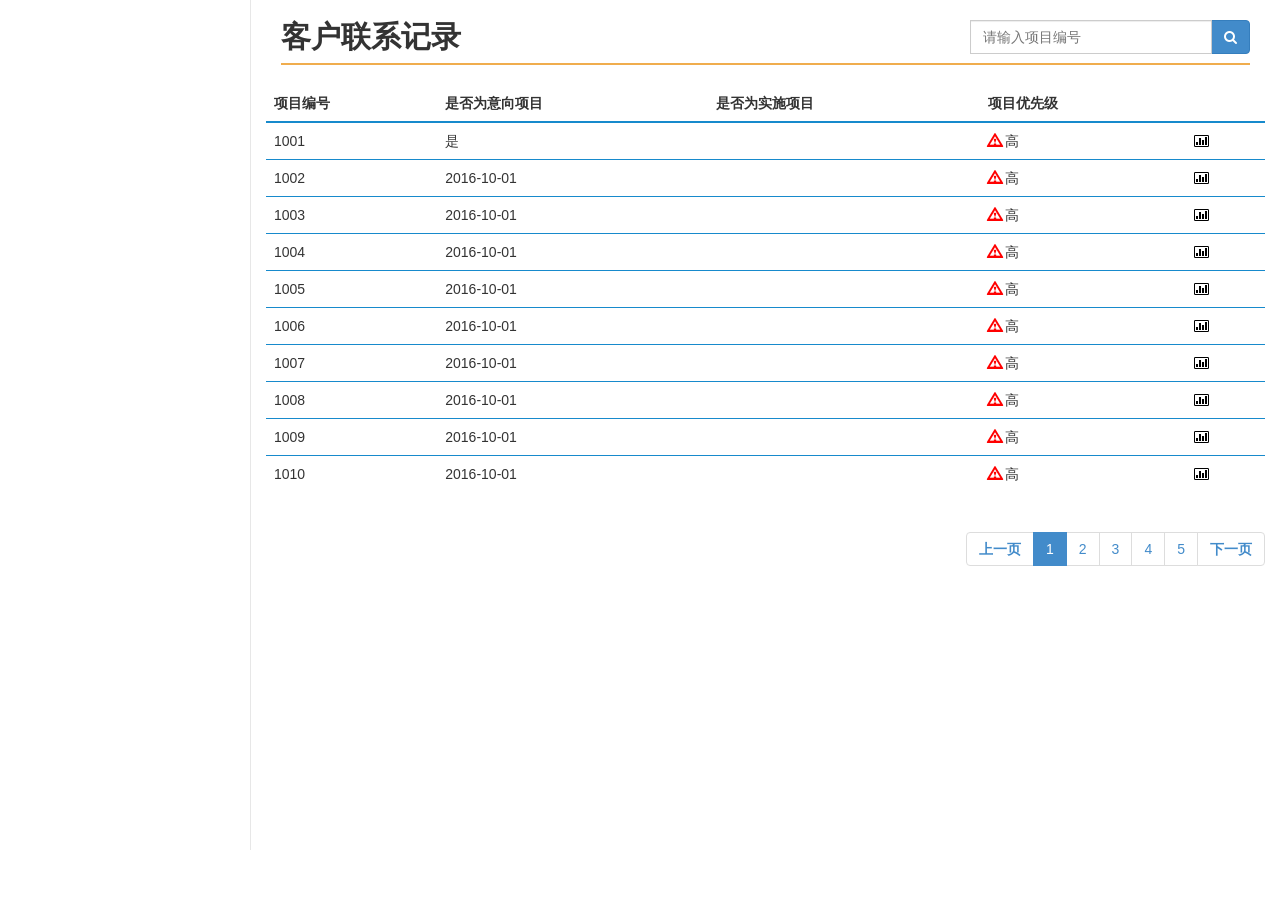
<file: src/main/webapp/page/customCalling.html>
<!DOCTYPE html>
<html>
<head>
<link href="../page_css/bootstrap.min.css" rel="stylesheet">

    <!-- MetisMenu CSS -->
    <link href="../page_css/plugins/metisMenu/metisMenu.min.css" rel="stylesheet">

    <!-- Timeline CSS -->
    <link href="../page_css/plugins/timeline.css" rel="stylesheet">

    <!-- Custom CSS -->
    <link href="../page_css/sb-admin-2.css" rel="stylesheet">
    
    <!-- Custom Fonts -->
    <link href="../font-awesome-4.1.0/css/font-awesome.min.css" rel="stylesheet" type="text/css">
 	<link href="../page_css/exam.css"  rel="stylesheet">
 	<!-- HTML5 Shim and Respond.js IE8 support of HTML5 elements and media queries -->
    <!-- WARNING: Respond.js doesn't work if you view the page via file:// -->
    <!--[if lt IE 9]>
        <script src="https://oss.maxcdn.com/libs/html5shiv/3.7.0/html5shiv.js"></script>
        <script src="https://oss.maxcdn.com/libs/respond.js/1.4.2/respond.min.js"></script>
    <![endif]-->
<meta charset="UTF-8">
<title>Insert title here</title>
</head>
<body>

<div id="page-wrapper"> 
            <div class="row">
                <form role="form">
                <div class="col-lg-12">
                    <h2 class="page-header form-group input-group"><strong>客户联系记录</strong>
                    	<input type="text" class="form-control" placeholder="请输入项目编号">
                   	 <span class="input-group-btn">
                        <button class="btn btn-default btn-primary" type="button"><i class="fa fa-search"></i>
                        </button>
                    </span>
                    </h2>
                </div>
            </form>
                <!-- /.col-lg-12 -->
            </div>
            <div class="row">
				<div class="table-responsive">
            <table class="table table-hover">
              <thead >
                <tr>
                  <th>项目编号</th>
                  <th>是否为意向项目</th>
                  <th>是否为实施项目</th>
                  <th>项目优先级</th>
                  <th></th>
                </tr>
              </thead>
              <tbody>
                <tr>
                  <td>1001</td>
                  <td>是</td>
                  <td></td>
                   <td><span class="glyphicon glyphicon-warning-sign" style="color: rgb(255, 0, 0);"></span> 高</td>
                   <td><a id="write" href="#"><i class="fa fa-bar-chart-o fa-fw" style="color: rgb(0, 0, 0);"></i></a></td>
                </tr>
                <tr>
                  <td>1002</td>
                  <td>2016-10-01</td>
                  <td></td>
                  <td><span class="glyphicon glyphicon-warning-sign" style="color: rgb(255, 0, 0);"></span> 高</td>
                  <td><a id="write" href="#"><i class="fa fa-bar-chart-o fa-fw" style="color: rgb(0, 0, 0);"></i></a></td>
                </tr>
                 <tr>
                  <td>1003</td>
                  <td>2016-10-01</td>
                  <td></td>
                  <td><span class="glyphicon glyphicon-warning-sign" style="color: rgb(255, 0, 0);"></span> 高</td>
                  <td><a id="write" href="#"><i class="fa fa-bar-chart-o fa-fw" style="color: rgb(0, 0, 0);"></i></a></td>
                </tr>
                 <tr>
                  <td>1004</td>
                  <td>2016-10-01</td>
                  <td></td>
                  <td><span class="glyphicon glyphicon-warning-sign" style="color: rgb(255, 0, 0);"></span> 高</td>
                  <td><a id="write" href="#"><i class="fa fa-bar-chart-o fa-fw" style="color: rgb(0, 0, 0);"></i></a></td>
                </tr>
                 <tr>
                  <td>1005</td>
                  <td>2016-10-01</td>
                  <td></td>
                  <td><span class="glyphicon glyphicon-warning-sign" style="color: rgb(255, 0, 0);"></span> 高</td>
                  <td><a id="write" href="#"><i class="fa fa-bar-chart-o fa-fw" style="color: rgb(0, 0, 0);"></i></a></td>
                </tr>
                 <tr>
                  <td>1006</td>
                  <td>2016-10-01</td>
                  <td></td>
                  <td><span class="glyphicon glyphicon-warning-sign" style="color: rgb(255, 0, 0);"></span> 高</td>
                  <td><a id="write" href="#"><i class="fa fa-bar-chart-o fa-fw" style="color: rgb(0, 0, 0);"></i></a></td>
                </tr>
                <tr>
                  <td>1007</td>
                  <td>2016-10-01</td>
                  <td></td>
                  <td><span class="glyphicon glyphicon-warning-sign" style="color: rgb(255, 0, 0);"></span> 高</td>
                  <td><a id="write" href="#"><i class="fa fa-bar-chart-o fa-fw" style="color: rgb(0, 0, 0);"></i></a></td>
                </tr>
                <tr>
                  <td>1008</td>
                  <td>2016-10-01</td>
                  <td></td>
                  <td><span class="glyphicon glyphicon-warning-sign" style="color: rgb(255, 0, 0);"></span> 高</td>
                  <td><a id="write" href="#"><i class="fa fa-bar-chart-o fa-fw" style="color: rgb(0, 0, 0);"></i></a></td>
                </tr>
                <tr>
                  <td>1009</td>
                  <td>2016-10-01</td>
                  <td></td>
                  <td><span class="glyphicon glyphicon-warning-sign" style="color: rgb(255, 0, 0);"></span> 高</td>
                  <td><a id="write" href="#"><i class="fa fa-bar-chart-o fa-fw" style="color: rgb(0, 0, 0);"></i></a></td>
                </tr>
                 <tr>
                  <td>1010</td>
                  <td>2016-10-01</td>
                  <td></td>
                  <td><span class="glyphicon glyphicon-warning-sign" style="color: rgb(255, 0, 0);"></span> 高</td> 
                  <td><a id="write" href="#"><i class="fa fa-bar-chart-o fa-fw" style="color: rgb(0, 0, 0);"></i></a></td>                
                </tr>
              </tbody>
            </table>
            <div  class="pull-right">
				<ul class="pagination">
					<li>
						<a href="#"><strong>上一页</strong></a>
					</li>
					<li class="active">
						<a href="#">1</a>
					</li>
					<li>
						<a href="#">2</a>
					</li>
					<li>
						<a href="#">3</a>
					</li>
					<li>
						<a href="#">4</a>
					</li>
					<li>
						<a href="#">5</a>
					</li>
					<li>
						<a href="#"><strong>下一页</strong></a>
					</li>
				</ul>
			</div>
          </div>
        </div>
        <!-- /#page-wrapper -->
 </div> 

<script src="../page_js/jquery-1.11.0.js"></script>

    <!-- Bootstrap Core JavaScript -->
    <script src="../page_js/bootstrap.min.js"></script>

    <!-- Metis Menu Plugin JavaScript -->
    <script src="../page_js/plugins/metisMenu/metisMenu.min.js"></script>

    <!-- Custom Theme JavaScript -->
    <script src="../page_js/sb-admin-2.js"></script>
    
    <script type="text/javascript">
	    $(document).ready(function(){
	    	
	    	
	    	
	    	$(".pagination li ").click(function(){
    		  $(this).addClass('active')
    	        .siblings().removeClass('active');
    	  	});
	    	
	    	
	    	
	    });
	    	
    </script>
</body>
</html>
</file>
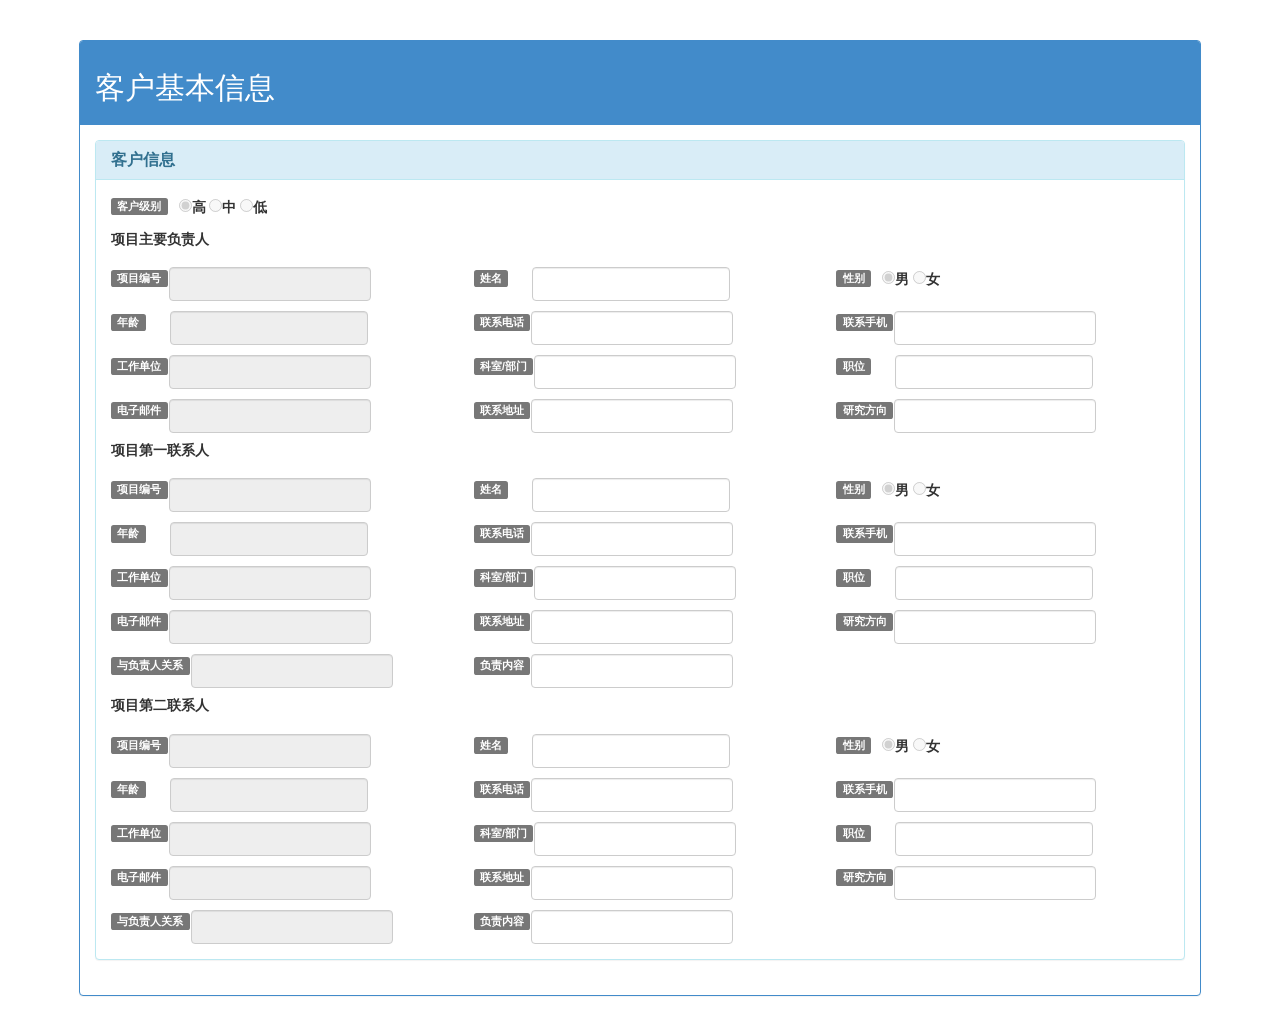
<file: src/main/webapp/page/customDetail.html>
<!DOCTYPE html>
<html>
<head>
<link href="../page_css/bootstrap.min.css" rel="stylesheet">

    <!-- MetisMenu CSS -->
    <link href="../page_css/plugins/metisMenu/metisMenu.min.css" rel="stylesheet">

    <!-- Timeline CSS -->
    <link href="../page_css/plugins/timeline.css" rel="stylesheet">

    <!-- Custom CSS -->
    <link href="../page_css/sb-admin-2.css" rel="stylesheet">
    
    <!-- Custom Fonts -->
    <link href="../font-awesome-4.1.0/css/font-awesome.min.css" rel="stylesheet" type="text/css">
 	<link href="../page_css/exam.css"  rel="stylesheet">
<meta charset="UTF-8">
<title>客户基本信息</title>
</head>
<body>
<div class="container">

	<div class="row">
		<div class="col-lg-12">
                    <div class="panel panel-default panel-primary">
                        <div class="panel-heading">
                            	<h2>客户基本信息</h2>
                        </div>
                        <div class="panel-body">
                        	<div class="panel panel-default panel-info">
                        			<div class="panel-heading ">
                                        <h3 class="panel-title">
                                            	<strong>客户信息</strong>
                                        </h3>
                                    </div>
                                    <div class="panel-body">
                                    	<div class="row">
			                                        	<div class="col-md-12">
			                                        		<div class="pull-left"><span class="label label-default">客户级别</span></div>
															<div class="pull-left radio-margin">
		                                        				<label><input type="radio" name="optionsRadios17" id="optionsRadios17" value="option17" checked disabled>高  </label>
			                                                	<label><input type="radio" name="optionsRadios18" id="optionsRadios18" value="option18" disabled>中 </label>
			                                                	<label><input type="radio" name="optionsRadios19" id="optionsRadios19" value="option19" disabled>低 </label>
															</div>
			                                        	</div>
			                                </div>
	                                        <div class="row">
			                                        	<div class="col-md-12">
															<div class="pull-left"><h5><strong>项目主要负责人</strong></h5></div>
			                                        	</div>
			                                </div>
			                                <div class="row row-margin">
	                                        		<div class="col-md-4 col-sm-12 col-xs-12">
	                                        			<div class="pull-left"><span class="label label-default">项目编号 </span></div>
	                                        			<div class="pull-left"><input type="text" class="form-control" disabled></div>
	                                        		</div>
	                                        		<div class="col-md-4 col-sm-12 col-xs-12">
	                                        			<div class="pull-left"><span class="label label-default">姓名</span></div>
	                                        			<div class="pull-left"><input type="text" class="form-control" style="margin-left:24px;width:198px"></div>
	                                        		</div>
	                                        		<div class="col-md-4 col-sm-12 col-xs-12">
	                                        			<div class="pull-left"><span class="label label-default" >性别</span></div>
	                                        			<div class="pull-left radio-margin">
	                                        				<label><input type="radio" name="optionsRadios20" id="optionsRadios20" value="option20" checked disabled>男  </label>
		                                                	<label><input type="radio" name="optionsRadios21" id="optionsRadios21" value="option21" disabled>女</label>
	                                        			</div>
	                                        		</div>
	                                        </div>
	                                        <div class="row row-margin">
	                                        		<div class="col-md-4 col-sm-12 col-xs-12">
	                                        			<div class="pull-left"><span class="label label-default">年龄 </span></div>
	                                        			<div class="pull-left"><input type="text" class="form-control" style="margin-left:24px;width:198px" disabled></div>
	                                        		</div>
	                                        		<div class="col-md-4 col-sm-12 col-xs-12">
	                                        			<div class="pull-left"><span class="label label-default">联系电话</span></div>
	                                        			<div class="pull-left"><input type="text" class="form-control" ></div>
	                                        		</div>
	                                        		<div class="col-md-4 col-sm-12 col-xs-12">
	                                        			<div class="pull-left"><span class="label label-default" >联系手机</span></div>
	                                        			<div class="pull-left"><input type="text" class="form-control" ></div>
	                                        		</div>
	                                        </div>
	                                        <div class="row row-margin">
	                                        		<div class="col-md-4 col-sm-12 col-xs-12">
	                                        			<div class="pull-left"><span class="label label-default">工作单位 </span></div>
	                                        			<div class="pull-left"><input type="text" class="form-control" disabled></div>
	                                        		</div>
	                                        		<div class="col-md-4 col-sm-12 col-xs-12">
	                                        			<div class="pull-left"><span class="label label-default">科室/部门</span></div>
	                                        			<div class="pull-left"><input type="text" class="form-control" ></div>
	                                        		</div>
	                                        		<div class="col-md-4 col-sm-12 col-xs-12">
	                                        			<div class="pull-left"><span class="label label-default" >职位</span></div>
	                                        			<div class="pull-left"><input type="text" class="form-control" style="margin-left:24px;width:198px"></div>
	                                        		</div>
	                                        </div>
	                                        <div class="row row-margin">
	                                        		<div class="col-md-4 col-sm-12 col-xs-12">
	                                        			<div class="pull-left"><span class="label label-default">电子邮件</span></div>
	                                        			<div class="pull-left"><input type="text" class="form-control" disabled></div>
	                                        		</div>
	                                        		<div class="col-md-4 col-sm-12 col-xs-12">
	                                        			<div class="pull-left"><span class="label label-default">联系地址</span></div>
	                                        			<div class="pull-left"><input type="text" class="form-control" ></div>
	                                        		</div>
	                                        		<div class="col-md-4 col-sm-12 col-xs-12">
	                                        			<div class="pull-left"><span class="label label-default" >研究方向</span></div>
	                                        			<div class="pull-left"><input type="text" class="form-control" ></div>
	                                        		</div>
	                                        </div>
	                                        <div class="row">
			                                        	<div class="col-md-12">
															<div class="pull-left"><h5><strong>项目第一联系人</strong></h5></div>
			                                        	</div>
			                                </div>
			                                <div class="row row-margin">
	                                        		<div class="col-md-4 col-sm-12 col-xs-12">
	                                        			<div class="pull-left"><span class="label label-default">项目编号 </span></div>
	                                        			<div class="pull-left"><input type="text" class="form-control" disabled></div>
	                                        		</div>
	                                        		<div class="col-md-4 col-sm-12 col-xs-12">
	                                        			<div class="pull-left"><span class="label label-default">姓名</span></div>
	                                        			<div class="pull-left"><input type="text" class="form-control" style="margin-left:24px;width:198px"></div>
	                                        		</div>
	                                        		<div class="col-md-4 col-sm-12 col-xs-12">
	                                        			<div class="pull-left"><span class="label label-default" >性别</span></div>
	                                        			<div class="pull-left radio-margin">
	                                        				<label><input type="radio" name="optionsRadios22" id="optionsRadios22" value="option22" checked disabled>男  </label>
		                                                	<label><input type="radio" name="optionsRadios23" id="optionsRadios23" value="option23" disabled>女</label>
	                                        			</div>
	                                        		</div>
	                                        </div>
	                                        <div class="row row-margin">
	                                        		<div class="col-md-4 col-sm-12 col-xs-12">
	                                        			<div class="pull-left"><span class="label label-default">年龄 </span></div>
	                                        			<div class="pull-left"><input type="text" class="form-control" style="margin-left:24px;width:198px" disabled></div>
	                                        		</div>
	                                        		<div class="col-md-4 col-sm-12 col-xs-12">
	                                        			<div class="pull-left"><span class="label label-default">联系电话</span></div>
	                                        			<div class="pull-left"><input type="text" class="form-control" ></div>
	                                        		</div>
	                                        		<div class="col-md-4 col-sm-12 col-xs-12">
	                                        			<div class="pull-left"><span class="label label-default" >联系手机</span></div>
	                                        			<div class="pull-left"><input type="text" class="form-control" ></div>
	                                        		</div>
	                                        </div>
	                                        <div class="row row-margin">
	                                        		<div class="col-md-4 col-sm-12 col-xs-12">
	                                        			<div class="pull-left"><span class="label label-default">工作单位 </span></div>
	                                        			<div class="pull-left"><input type="text" class="form-control" disabled></div>
	                                        		</div>
	                                        		<div class="col-md-4 col-sm-12 col-xs-12">
	                                        			<div class="pull-left"><span class="label label-default">科室/部门</span></div>
	                                        			<div class="pull-left"><input type="text" class="form-control" ></div>
	                                        		</div>
	                                        		<div class="col-md-4 col-sm-12 col-xs-12">
	                                        			<div class="pull-left"><span class="label label-default" >职位</span></div>
	                                        			<div class="pull-left"><input type="text" class="form-control" style="margin-left:24px;width:198px"></div>
	                                        		</div>
	                                        </div>
	                                        <div class="row row-margin">
	                                        		<div class="col-md-4 col-sm-12 col-xs-12">
	                                        			<div class="pull-left"><span class="label label-default">电子邮件</span></div>
	                                        			<div class="pull-left"><input type="text" class="form-control" disabled></div>
	                                        		</div>
	                                        		<div class="col-md-4 col-sm-12 col-xs-12">
	                                        			<div class="pull-left"><span class="label label-default">联系地址</span></div>
	                                        			<div class="pull-left"><input type="text" class="form-control" ></div>
	                                        		</div>
	                                        		<div class="col-md-4 col-sm-12 col-xs-12">
	                                        			<div class="pull-left"><span class="label label-default" >研究方向</span></div>
	                                        			<div class="pull-left"><input type="text" class="form-control" ></div>
	                                        		</div>
	                                        </div>
	                                         <div class="row row-margin">
	                                        		<div class="col-md-4 col-sm-12 col-xs-12">
	                                        			<div class="pull-left"><span class="label label-default">与负责人关系</span></div>
	                                        			<div class="pull-left"><input type="text" class="form-control" disabled></div>
	                                        		</div>
	                                        		<div class="col-md-4 col-sm-12 col-xs-12">
	                                        			<div class="pull-left"><span class="label label-default">负责内容</span></div>
	                                        			<div class="pull-left"><input type="text" class="form-control" ></div>
	                                        		</div>
	                                        </div>
	                                        <div class="row">
			                                        	<div class="col-md-12">
															<div class="pull-left"><h5><strong>项目第二联系人</strong></h5></div>
			                                        	</div>
			                                </div>
			                                <div class="row row-margin">
	                                        		<div class="col-md-4 col-sm-12 col-xs-12">
	                                        			<div class="pull-left"><span class="label label-default">项目编号 </span></div>
	                                        			<div class="pull-left"><input type="text" class="form-control" disabled></div>
	                                        		</div>
	                                        		<div class="col-md-4 col-sm-12 col-xs-12">
	                                        			<div class="pull-left"><span class="label label-default">姓名</span></div>
	                                        			<div class="pull-left"><input type="text" class="form-control" style="margin-left:24px;width:198px"></div>
	                                        		</div>
	                                        		<div class="col-md-4 col-sm-12 col-xs-12">
	                                        			<div class="pull-left"><span class="label label-default" >性别</span></div>
	                                        			<div class="pull-left radio-margin">
	                                        				<label><input type="radio" name="optionsRadios24" id="optionsRadios24" value="option24" checked disabled>男  </label>
		                                                	<label><input type="radio" name="optionsRadios25" id="optionsRadios25" value="option25" disabled>女</label>
	                                        			</div>
	                                        		</div>
	                                        </div>
	                                        <div class="row row-margin">
	                                        		<div class="col-md-4 col-sm-12 col-xs-12">
	                                        			<div class="pull-left"><span class="label label-default">年龄 </span></div>
	                                        			<div class="pull-left"><input type="text" class="form-control" style="margin-left:24px;width:198px" disabled></div>
	                                        		</div>
	                                        		<div class="col-md-4 col-sm-12 col-xs-12">
	                                        			<div class="pull-left"><span class="label label-default">联系电话</span></div>
	                                        			<div class="pull-left"><input type="text" class="form-control" ></div>
	                                        		</div>
	                                        		<div class="col-md-4 col-sm-12 col-xs-12">
	                                        			<div class="pull-left"><span class="label label-default" >联系手机</span></div>
	                                        			<div class="pull-left"><input type="text" class="form-control" ></div>
	                                        		</div>
	                                        </div>
	                                        <div class="row row-margin">
	                                        		<div class="col-md-4 col-sm-12 col-xs-12">
	                                        			<div class="pull-left"><span class="label label-default">工作单位 </span></div>
	                                        			<div class="pull-left"><input type="text" class="form-control" disabled></div>
	                                        		</div>
	                                        		<div class="col-md-4 col-sm-12 col-xs-12">
	                                        			<div class="pull-left"><span class="label label-default">科室/部门</span></div>
	                                        			<div class="pull-left"><input type="text" class="form-control" ></div>
	                                        		</div>
	                                        		<div class="col-md-4 col-sm-12 col-xs-12">
	                                        			<div class="pull-left"><span class="label label-default" >职位</span></div>
	                                        			<div class="pull-left"><input type="text" class="form-control" style="margin-left:24px;width:198px"></div>
	                                        		</div>
	                                        </div>
	                                        <div class="row row-margin">
	                                        		<div class="col-md-4 col-sm-12 col-xs-12">
	                                        			<div class="pull-left"><span class="label label-default">电子邮件</span></div>
	                                        			<div class="pull-left"><input type="text" class="form-control" disabled></div>
	                                        		</div>
	                                        		<div class="col-md-4 col-sm-12 col-xs-12">
	                                        			<div class="pull-left"><span class="label label-default">联系地址</span></div>
	                                        			<div class="pull-left"><input type="text" class="form-control" ></div>
	                                        		</div>
	                                        		<div class="col-md-4 col-sm-12 col-xs-12">
	                                        			<div class="pull-left"><span class="label label-default" >研究方向</span></div>
	                                        			<div class="pull-left"><input type="text" class="form-control" ></div>
	                                        		</div>
	                                        </div>
	                                         <div class="row row-margin">
	                                        		<div class="col-md-4 col-sm-12 col-xs-12">
	                                        			<div class="pull-left"><span class="label label-default">与负责人关系</span></div>
	                                        			<div class="pull-left"><input type="text" class="form-control" disabled></div>
	                                        		</div>
	                                        		<div class="col-md-4 col-sm-12 col-xs-12">
	                                        			<div class="pull-left"><span class="label label-default">负责内容</span></div>
	                                        			<div class="pull-left"><input type="text" class="form-control" ></div>
	                                        		</div>
	                                        </div>
                                    </div>
                        	</div>
                        </div>
                    </div>
        </div>
    </div>
</div>

  <script src="../page_js/jquery-1.11.0.js"></script>
    <!-- Bootstrap Core JavaScript -->
    <script src="../page_js/bootstrap.min.js"></script>
    <!-- Metis Menu Plugin JavaScript -->
    <script src="../page_js/plugins/metisMenu/metisMenu.min.js"></script>
    <!-- Custom Theme JavaScript -->
    <script src="../page_js/sb-admin-2.js"></script>
</body>
</html>
</file>
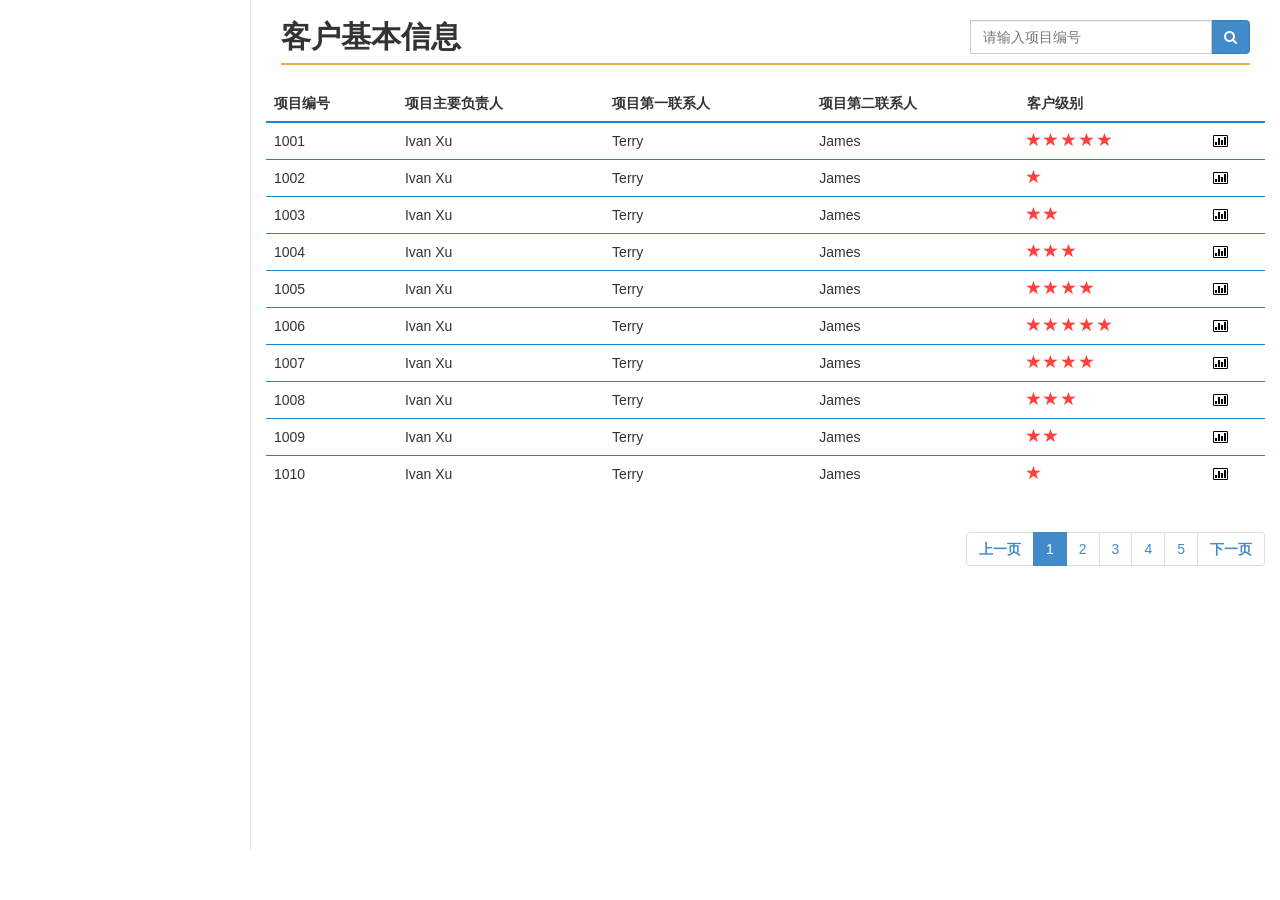
<file: src/main/webapp/page/customInfo.html>
<!DOCTYPE html>
<html>
<head>
<link href="../page_css/bootstrap.min.css" rel="stylesheet">

    <!-- MetisMenu CSS -->
    <link href="../page_css/plugins/metisMenu/metisMenu.min.css" rel="stylesheet">

    <!-- Timeline CSS -->
    <link href="../page_css/plugins/timeline.css" rel="stylesheet">

    <!-- Custom CSS -->
    <link href="../page_css/sb-admin-2.css" rel="stylesheet">
    
    <!-- Custom Fonts -->
    <link href="../font-awesome-4.1.0/css/font-awesome.min.css" rel="stylesheet" type="text/css">
 	<link href="../page_css/exam.css"  rel="stylesheet">
 	<!-- HTML5 Shim and Respond.js IE8 support of HTML5 elements and media queries -->
    <!-- WARNING: Respond.js doesn't work if you view the page via file:// -->
    <!--[if lt IE 9]>
        <script src="https://oss.maxcdn.com/libs/html5shiv/3.7.0/html5shiv.js"></script>
        <script src="https://oss.maxcdn.com/libs/respond.js/1.4.2/respond.min.js"></script>
    <![endif]-->
<meta charset="UTF-8">
<title>客户基本信息</title>
</head>
<body>
<div id="page-wrapper">
	 <div class="row">
                <form role="form">
                <div class="col-lg-12">
                    <h2 class="page-header form-group input-group"><strong>客户基本信息</strong>
                    	<input type="text" class="form-control" placeholder="请输入项目编号">
                   	 <span class="input-group-btn">
                        <button class="btn btn-default btn-primary" type="button"><i class="fa fa-search"></i>
                        </button>
                    </span>
                    </h2>
                </div>
            </form>
                <!-- /.col-lg-12 -->
            </div>
            <div class="row">
				<div class="table-responsive">
            <table class="table table-hover">
              <thead>
                <tr>
                  <th>项目编号</th>
                  <th>项目主要负责人</th>
                  <th>项目第一联系人</th>
                  <th>项目第二联系人</th>
                  <th>客户级别 </th>
                  <th></th>
                </tr>
              </thead>
              <tbody>
                <tr>
                  <td>1001</td>
                  <td>Ivan Xu</td>
                  <td>Terry</td>
                  <td>James</td>
                  <td>
                  	<span class="glyphicon glyphicon-star" style="color: rgb(255, 65, 60);"></span>
                  	<span class="glyphicon glyphicon-star" style="color: rgb(255, 65, 60);"></span>
                  	<span class="glyphicon glyphicon-star" style="color: rgb(255, 65, 60);"></span>
                  	<span class="glyphicon glyphicon-star" style="color: rgb(255, 65, 60);"></span>
                  	<span class="glyphicon glyphicon-star" style="color: rgb(255, 65, 60);"></span>
                  </td>
                  <td><a id="" href="../page/customDetail.html" target="_blank "><i class="fa fa-bar-chart-o fa-fw" style="color: rgb(0, 0, 0);"></i></a></td>
                </tr>
                <tr>
                  <td>1002</td>
                  <td>Ivan Xu</td>
                  <td>Terry</td>
                  <td>James</td>
                  <td>
                  	<span class="glyphicon glyphicon-star" style="color: rgb(255, 65, 60);"></span>
			      </td>
                  <td><a id="" href="../page/customDetail.html" target="_blank "><i class="fa fa-bar-chart-o fa-fw" style="color: rgb(0, 0, 0);"></i></a></td>
                </tr>
                 <tr>
                  <td>1003</td>
                  <td>Ivan Xu</td>
                  <td>Terry</td>
                  <td>James</td>
                  <td>
                  	<span class="glyphicon glyphicon-star" style="color: rgb(255, 65, 60);"></span>
                  	<span class="glyphicon glyphicon-star" style="color: rgb(255, 65, 60);"></span>
			      </td>
                  <td><a id="write" href="#"><i class="fa fa-bar-chart-o fa-fw" style="color: rgb(0, 0, 0);"></i></a></td>
                </tr>
                 <tr>
                  <td>1004</td>
                  <td>Ivan Xu</td>
                  <td>Terry</td>
                  <td>James</td>
                  <td>
                  	<span class="glyphicon glyphicon-star" style="color: rgb(255, 65, 60);"></span>
                  	<span class="glyphicon glyphicon-star" style="color: rgb(255, 65, 60);"></span>
                  	<span class="glyphicon glyphicon-star" style="color: rgb(255, 65, 60);"></span>
			      </td>
                  <td><a id="write" href="#"><i class="fa fa-bar-chart-o fa-fw" style="color: rgb(0, 0, 0);"></i></a></td>
                </tr>
                 <tr>
                  <td>1005</td>
                  <td>Ivan Xu</td>
                  <td>Terry</td>
                  <td>James</td>
                   <td>
                  	<span class="glyphicon glyphicon-star" style="color: rgb(255, 65, 60);"></span>
                  	<span class="glyphicon glyphicon-star" style="color: rgb(255, 65, 60);"></span>
                  	<span class="glyphicon glyphicon-star" style="color: rgb(255, 65, 60);"></span>
                  	<span class="glyphicon glyphicon-star" style="color: rgb(255, 65, 60);"></span>
			      </td>
                  <td><a id="write" href="#"><i class="fa fa-bar-chart-o fa-fw" style="color: rgb(0, 0, 0);"></i></a></td>
                </tr>
                 <tr>
                  <td>1006</td>
                  <td>Ivan Xu</td>
                  <td>Terry</td>
                  <td>James</td>
                  <td>
                  	<span class="glyphicon glyphicon-star" style="color: rgb(255, 65, 60);"></span>
                  	<span class="glyphicon glyphicon-star" style="color: rgb(255, 65, 60);"></span>
                  	<span class="glyphicon glyphicon-star" style="color: rgb(255, 65, 60);"></span>
                  	<span class="glyphicon glyphicon-star" style="color: rgb(255, 65, 60);"></span>
                  	<span class="glyphicon glyphicon-star" style="color: rgb(255, 65, 60);"></span>
			      </td>
                  <td><a id="write" href="#"><i class="fa fa-bar-chart-o fa-fw" style="color: rgb(0, 0, 0);"></i></a></td>
                </tr>
                <tr>
                  <td>1007</td>
                  <td>Ivan Xu</td>
                  <td>Terry</td>
                  <td>James</td>
                  <td>
                  	<span class="glyphicon glyphicon-star" style="color: rgb(255, 65, 60);"></span>
                  	<span class="glyphicon glyphicon-star" style="color: rgb(255, 65, 60);"></span>
                  	<span class="glyphicon glyphicon-star" style="color: rgb(255, 65, 60);"></span>
                  	<span class="glyphicon glyphicon-star" style="color: rgb(255, 65, 60);"></span>
			      </td>
                  <td><a id="write" href="#"><i class="fa fa-bar-chart-o fa-fw" style="color: rgb(0, 0, 0);"></i></a></td>
                </tr>
                <tr>
                  <td>1008</td>
                  <td>Ivan Xu</td>
                  <td>Terry</td>
                  <td>James</td>
                  <td>
                  	<span class="glyphicon glyphicon-star" style="color: rgb(255, 65, 60);"></span>
                  	<span class="glyphicon glyphicon-star" style="color: rgb(255, 65, 60);"></span>
                  	<span class="glyphicon glyphicon-star" style="color: rgb(255, 65, 60);"></span>
			      </td>
                  <td><a id="write" href="#"><i class="fa fa-bar-chart-o fa-fw" style="color: rgb(0, 0, 0);"></i></a></td>
                </tr>
                <tr>
                  <td>1009</td>
                  <td>Ivan Xu</td>
                  <td>Terry</td>
                  <td>James</td>
                  <td>
                  	<span class="glyphicon glyphicon-star" style="color: rgb(255, 65, 60);"></span>
                  	<span class="glyphicon glyphicon-star" style="color: rgb(255, 65, 60);"></span>
			      </td>
                  <td><a id="write" href="#"><i class="fa fa-bar-chart-o fa-fw" style="color: rgb(0, 0, 0);"></i></a></td>
                </tr>
                 <tr>
                  <td>1010</td>
                  <td>Ivan Xu</td>
                  <td>Terry</td>
                  <td>James</td>
                  <td>
                  	<span class="glyphicon glyphicon-star" style="color: rgb(255, 65, 60);"></span>
			      </td>
                  <td><a id="write" href="#"><i class="fa fa-bar-chart-o fa-fw" style="color: rgb(0, 0, 0);"></i></a></td>
                  
                </tr>
              </tbody>
            </table>
            <div  class="pull-right">
				<ul class="pagination">
					<li>
						<a href="#"><strong>上一页</strong></a>
					</li>
					<li class="active">
						<a href="#">1</a>
					</li>
					<li>
						<a href="#">2</a>
					</li>
					<li>
						<a href="#">3</a>
					</li>
					<li>
						<a href="#">4</a>
					</li>
					<li>
						<a href="#">5</a>
					</li>
					<li>
						<a href="#"><strong>下一页</strong></a>
					</li>
				</ul>
			</div>
          </div>
        </div>
        <!-- /#page-wrapper -->
</div>

    <script src="../page_js/jquery-1.11.0.js"></script>
    <!-- Bootstrap Core JavaScript -->
    <script src="../page_js/bootstrap.min.js"></script>
    <!-- Metis Menu Plugin JavaScript -->
    <script src="../page_js/plugins/metisMenu/metisMenu.min.js"></script>
    <!-- Custom Theme JavaScript -->
    <script src="../page_js/sb-admin-2.js"></script>
    <script type="text/javascript">
	    $(document).ready(function(){
	    	
	    	
	    	
	    	$(".pagination li ").click(function(){
    		  $(this).addClass('active')
    	        .siblings().removeClass('active');
    	  	});
	    	
	    	
	    	
	    });
	    	
    </script>
</body>
</html>
</file>
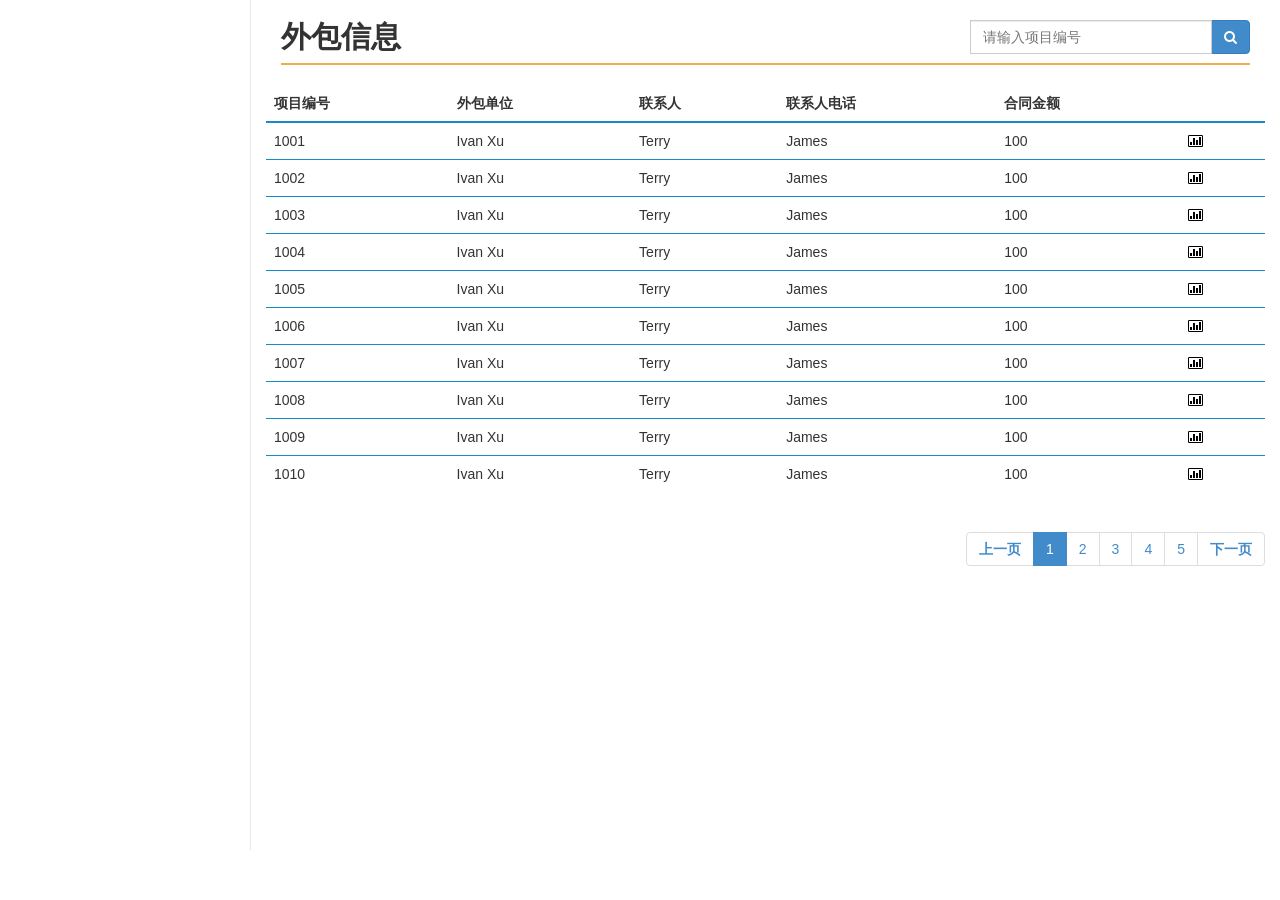
<file: src/main/webapp/page/outsource.html>
<!DOCTYPE html>
<html>
<head>
<meta charset="UTF-8">
<link href="../page_css/bootstrap.min.css" rel="stylesheet">

    <!-- MetisMenu CSS -->
    <link href="../page_css/plugins/metisMenu/metisMenu.min.css" rel="stylesheet">

    <!-- Timeline CSS -->
    <link href="../page_css/plugins/timeline.css" rel="stylesheet">

    <!-- Custom CSS -->
    <link href="../page_css/sb-admin-2.css" rel="stylesheet">
    
    <!-- Custom Fonts -->
    <link href="../font-awesome-4.1.0/css/font-awesome.min.css" rel="stylesheet" type="text/css">
 	<link href="../page_css/exam.css"  rel="stylesheet">
 	<!-- HTML5 Shim and Respond.js IE8 support of HTML5 elements and media queries -->
    <!-- WARNING: Respond.js doesn't work if you view the page via file:// -->
    <!--[if lt IE 9]>
        <script src="https://oss.maxcdn.com/libs/html5shiv/3.7.0/html5shiv.js"></script>
        <script src="https://oss.maxcdn.com/libs/respond.js/1.4.2/respond.min.js"></script>
    <![endif]-->
<title>outsource</title>
</head>
<body>

<div id="page-wrapper">
	 <div class="row">
                <form role="form">
                <div class="col-lg-12">
                    <h2 class="page-header form-group input-group"><strong>外包信息</strong>
                    	<input type="text" class="form-control" placeholder="请输入项目编号">
                   	 <span class="input-group-btn">
                        <button class="btn btn-default btn-primary" type="button"><i class="fa fa-search"></i>
                        </button>
                    </span>
                    </h2>
                </div>
            </form>
                <!-- /.col-lg-12 -->
            </div>
            <div class="row">
				<div class="table-responsive">
            <table class="table table-hover">
              <thead>
                <tr>
                  <th>项目编号</th>
                  <th>外包单位</th>
                  <th>联系人</th>
                  <th>联系人电话</th>
                  <th>合同金额</th>
                  <th></th>
                </tr>
              </thead>
              <tbody>
                <tr>
                  <td>1001</td>
                  <td>Ivan Xu</td>
                  <td>Terry</td>
                  <td>James</td>
                  <td>100</td>
                  <td><a id="" href="../page/outsourceDetail.html" target="_blank"><i class="fa fa-bar-chart-o fa-fw" style="color: rgb(0, 0, 0);"></i></a></td>
                </tr>
                <tr>
                  <td>1002</td>
                  <td>Ivan Xu</td>
                  <td>Terry</td>
                  <td>James</td>
                  <td>100</td>
                  <td><a id="write" href="#"><i class="fa fa-bar-chart-o fa-fw" style="color: rgb(0, 0, 0);"></i></a></td>
                </tr>
                 <tr>
                  <td>1003</td>
                  <td>Ivan Xu</td>
                  <td>Terry</td>
                  <td>James</td>
                  <td>100</td>
                  <td><a id="write" href="#"><i class="fa fa-bar-chart-o fa-fw" style="color: rgb(0, 0, 0);"></i></a></td>
                </tr>
                 <tr>
                  <td>1004</td>
                  <td>Ivan Xu</td>
                  <td>Terry</td>
                  <td>James</td>
                  <td>100</td>
                  <td><a id="write" href="#"><i class="fa fa-bar-chart-o fa-fw" style="color: rgb(0, 0, 0);"></i></a></td>
                </tr>
                 <tr>
                  <td>1005</td>
                  <td>Ivan Xu</td>
                  <td>Terry</td>
                  <td>James</td>
                  <td>100</td>
                  <td><a id="write" href="#"><i class="fa fa-bar-chart-o fa-fw" style="color: rgb(0, 0, 0);"></i></a></td>
                </tr>
                 <tr>
                  <td>1006</td>
                  <td>Ivan Xu</td>
                  <td>Terry</td>
                  <td>James</td>
                  <td>100</td>
                  <td><a id="write" href="#"><i class="fa fa-bar-chart-o fa-fw" style="color: rgb(0, 0, 0);"></i></a></td>
                </tr>
                <tr>
                  <td>1007</td>
                  <td>Ivan Xu</td>
                  <td>Terry</td>
                  <td>James</td>
                  <td>100</td>
                  <td><a id="write" href="#"><i class="fa fa-bar-chart-o fa-fw" style="color: rgb(0, 0, 0);"></i></a></td>
                </tr>
                <tr>
                  <td>1008</td>
                  <td>Ivan Xu</td>
                  <td>Terry</td>
                  <td>James</td>
                  <td>100</td>
                  <td><a id="write" href="#"><i class="fa fa-bar-chart-o fa-fw" style="color: rgb(0, 0, 0);"></i></a></td>
                </tr>
                <tr>
                  <td>1009</td>
                  <td>Ivan Xu</td>
                  <td>Terry</td>
                  <td>James</td>
                  <td>100</td>
                  <td><a id="write" href="#"><i class="fa fa-bar-chart-o fa-fw" style="color: rgb(0, 0, 0);"></i></a></td>
                </tr>
                 <tr>
                  <td>1010</td>
                  <td>Ivan Xu</td>
                  <td>Terry</td>
                  <td>James</td>
                  <td>100</td>
                  <td><a id="write" href="#"><i class="fa fa-bar-chart-o fa-fw" style="color: rgb(0, 0, 0);"></i></a></td>
                </tr>
              </tbody>
            </table>
            <div  class="pull-right">
				<ul class="pagination">
					<li>
						<a href="#"><strong>上一页</strong></a>
					</li>
					<li class="active">
						<a href="#">1</a>
					</li>
					<li>
						<a href="#">2</a>
					</li>
					<li>
						<a href="#">3</a>
					</li>
					<li>
						<a href="#">4</a>
					</li>
					<li>
						<a href="#">5</a>
					</li>
					<li>
						<a href="#"><strong>下一页</strong></a>
					</li>
				</ul>
			</div>
          </div>
        </div>
        <!-- /#page-wrapper -->
</div>

	<script src="../page_js/jquery-1.11.0.js"></script>

    <!-- Bootstrap Core JavaScript -->
    <script src="../page_js/bootstrap.min.js"></script>

    <!-- Metis Menu Plugin JavaScript -->
    <script src="../page_js/plugins/metisMenu/metisMenu.min.js"></script>

    <!-- Custom Theme JavaScript -->
    <script src="../page_js/sb-admin-2.js"></script>
    
    <script type="text/javascript">
	    $(document).ready(function(){
	    	
	    	
	    	
	    	$(".pagination li ").click(function(){
    		  $(this).addClass('active')
    	        .siblings().removeClass('active');
    	  	});
	    	
	    	
	    	
	    });
	    	
    </script>
</body>
</html>
</file>
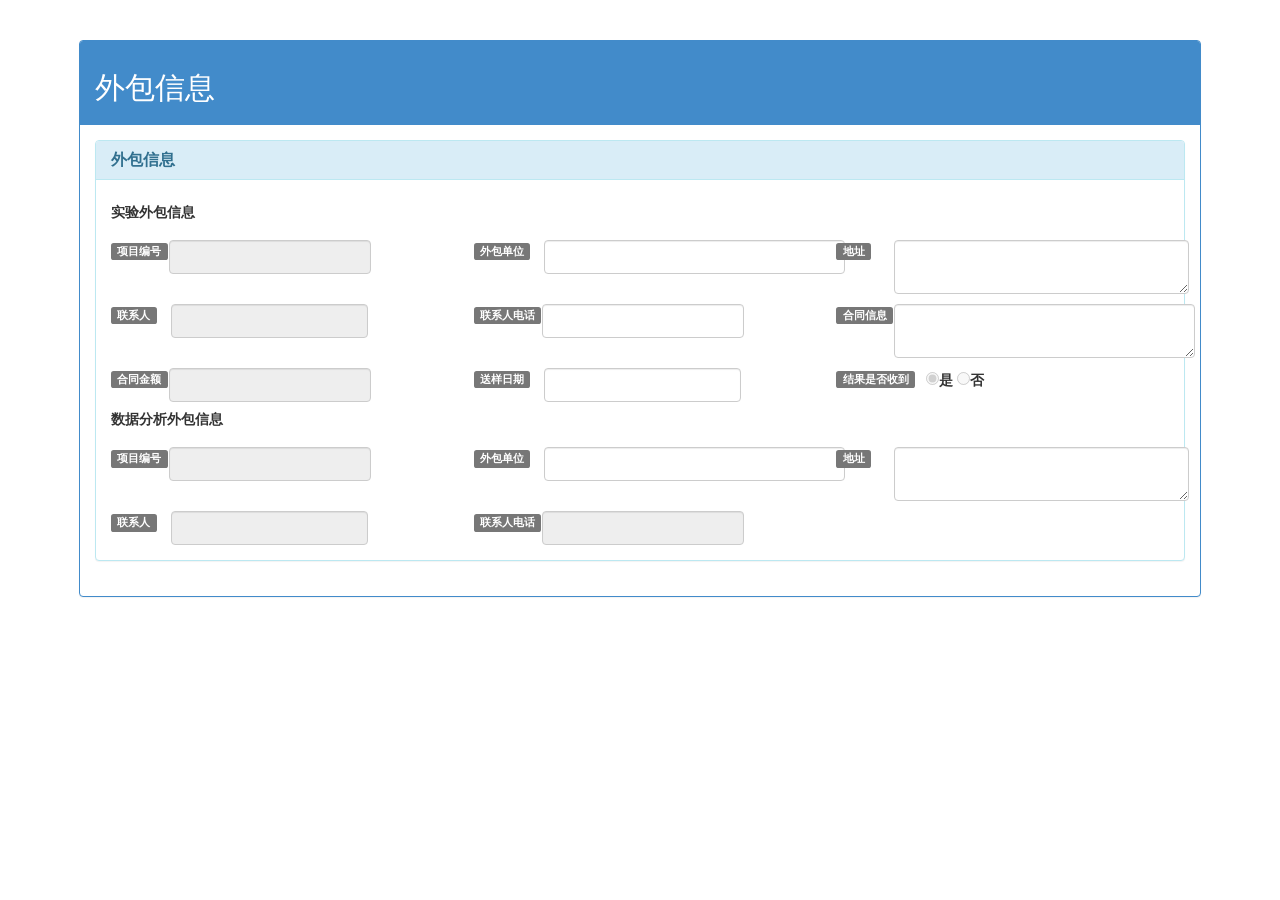
<file: src/main/webapp/page/outsourceDetail.html>
<!DOCTYPE html>
<html>
<head>
<link href="../page_css/bootstrap.min.css" rel="stylesheet">

    <!-- MetisMenu CSS -->
    <link href="../page_css/plugins/metisMenu/metisMenu.min.css" rel="stylesheet">

    <!-- Timeline CSS -->
    <link href="../page_css/plugins/timeline.css" rel="stylesheet">

    <!-- Custom CSS -->
    <link href="../page_css/sb-admin-2.css" rel="stylesheet">
    
    <!-- Custom Fonts -->
    <link href="../font-awesome-4.1.0/css/font-awesome.min.css" rel="stylesheet" type="text/css">
 	<link href="../page_css/exam.css"  rel="stylesheet">
<meta charset="UTF-8">
<title>外包信息</title>
</head>
<body>
<div class="container">

	<div class="row">
		<div class="col-lg-12">
                    <div class="panel panel-default panel-primary">
                        <div class="panel-heading">
                            	<h2>外包信息</h2>
                        </div>
                        <div class="panel-body">
                        	<div class="panel panel-default panel-info">
                        			<div class="panel-heading ">
                                        <h3 class="panel-title">
                                            	<strong>外包信息</strong>
                                        </h3>
                                    </div>
                                    <div class="panel-body">
                                    	<div class="row">
		                                        	<div class="col-md-12">
														<div class="pull-left"><h5><strong>实验外包信息</strong></h5></div>
		                                        	</div>
		                                     </div>
												<div class="row row-margin">
	                                        		<div class="col-md-4 col-sm-12 col-xs-12">
	                                        			<div class="pull-left"><span class="label label-default">项目编号 </span></div>
	                                        			<div class="pull-left"><input type="text" class="form-control" disabled></div>
	                                        		</div>
	                                        		<div class="col-md-4 col-sm-12 col-xs-12">
	                                        			<div class="pull-left"><span class="label label-default">外包单位</span></div>
	                                        			<div class="pull-left"><input type="text" class="form-control" style="width:140%; margin-left:14px" ></div>
	                                        		</div>
	                                        		<div class="col-md-4 col-sm-12 col-xs-12">
	                                        			<div class="pull-left"><span class="label label-default" >地址</span></div>
	                                        			<div class="pull-left"><textarea class="form-control" rows="2" cols="9" style="margin-left:23px"></textarea></div>
	                                        		</div>
	                                        	</div>
	                                        	<div class="row row-margin">
	                                        		<div class="col-md-4 col-sm-12 col-xs-12">
	                                        			<div class="pull-left"><span class="label label-default">联系人</span></div>
	                                        			<div class="pull-left"><input type="text" class="form-control" style="margin-left:14px;width:197px" disabled></div>
	                                        		</div>
	                                        		<div class="col-md-4 col-sm-12 col-xs-12">
	                                        			<div class="pull-left"><span class="label label-default" >联系人电话</span></div>
	                                        			<div class="pull-left"><input type="text" class="form-control"></div>
	                                        		</div>
	                                        		<div class="col-md-4 col-sm-12 col-xs-12">
	                                        			<div class="pull-left"><span class="label label-default" >合同信息</span></div>
	                                        			<div class="pull-left"><textarea class="form-control" rows="2" cols="12"></textarea></div>
	                                        		</div>
	                                        	</div>
	                                        	<div class="row row-margin">
	                                        		<div class="col-md-4 col-sm-12 col-xs-12">
	                                        			<div class="pull-left"><span class="label label-default">合同金额</span></div>
	                                        			<div class="pull-left"><input type="text" class="form-control" disabled></div>
	                                        		</div>
	                                        		<div class="col-md-4 col-sm-12 col-xs-12">
	                                        			<div class="pull-left"><span class="label label-default" >送样日期</span></div>
	                                        			<div class="pull-left"><input type="text" class="form-control" style="margin-left:14px;width:197px"></div>
	                                        		</div>
	                                        		<div class="col-md-4 col-sm-12 col-xs-12">
	                                        			<div class="pull-left"><span class="label label-default" >结果是否收到</span></div>
	                                        			<div class="pull-left radio-margin">
	                                        				<label><input type="radio" name="optionsRadios15" id="optionsRadios15" value="option15" checked disabled>是  </label>
		                                                	<label><input type="radio" name="optionsRadios16" id="optionsRadios16" value="option16" disabled>否 </label>
	                                        			</div>
	                                        		</div>
	                                        		
	                                        	</div>
	                                        	<div class="row">
		                                        	<div class="col-md-12">
														<div class="pull-left"><h5><strong>数据分析外包信息</strong></h5></div>
		                                        	</div>
		                                     	</div>
		                                     	<div class="row row-margin">
	                                        		<div class="col-md-4 col-sm-12 col-xs-12">
	                                        			<div class="pull-left"><span class="label label-default">项目编号 </span></div>
	                                        			<div class="pull-left"><input type="text" class="form-control" disabled></div>
	                                        		</div>
	                                        		<div class="col-md-4 col-sm-12 col-xs-12">
	                                        			<div class="pull-left"><span class="label label-default">外包单位</span></div>
	                                        			<div class="pull-left"><input type="text" class="form-control" style="width:140%; margin-left:14px" ></div>
	                                        		</div>
	                                        		<div class="col-md-4 col-sm-12 col-xs-12">
	                                        			<div class="pull-left"><span class="label label-default" >地址</span></div>
	                                        			<div class="pull-left"><textarea class="form-control" rows="2" cols="9" style="margin-left:23px"></textarea></div>
	                                        		</div>
	                                        	</div>
	                                        	<div class="row row-margin">
	                                        		<div class="col-md-4 col-sm-12 col-xs-12">
	                                        			<div class="pull-left"><span class="label label-default">联系人</span></div>
	                                        			<div class="pull-left"><input type="text" class="form-control" style="margin-left:14px;width:197px" disabled></div>
	                                        		</div>
	                                        		<div class="col-md-4 col-sm-12 col-xs-12">
	                                        			<div class="pull-left"><span class="label label-default" >联系人电话</span></div>
	                                        			<div class="pull-left"><input type="text" class="form-control" disabled></div>
	                                        		</div>
	                                        	</div>
                                    </div>
                        	</div>
                        </div>
                    </div>
        </div>
    </div>
</div>

  <script src="../page_js/jquery-1.11.0.js"></script>
    <!-- Bootstrap Core JavaScript -->
    <script src="../page_js/bootstrap.min.js"></script>
    <!-- Metis Menu Plugin JavaScript -->
    <script src="../page_js/plugins/metisMenu/metisMenu.min.js"></script>
    <!-- Custom Theme JavaScript -->
    <script src="../page_js/sb-admin-2.js"></script>
</body>
</html>
</file>
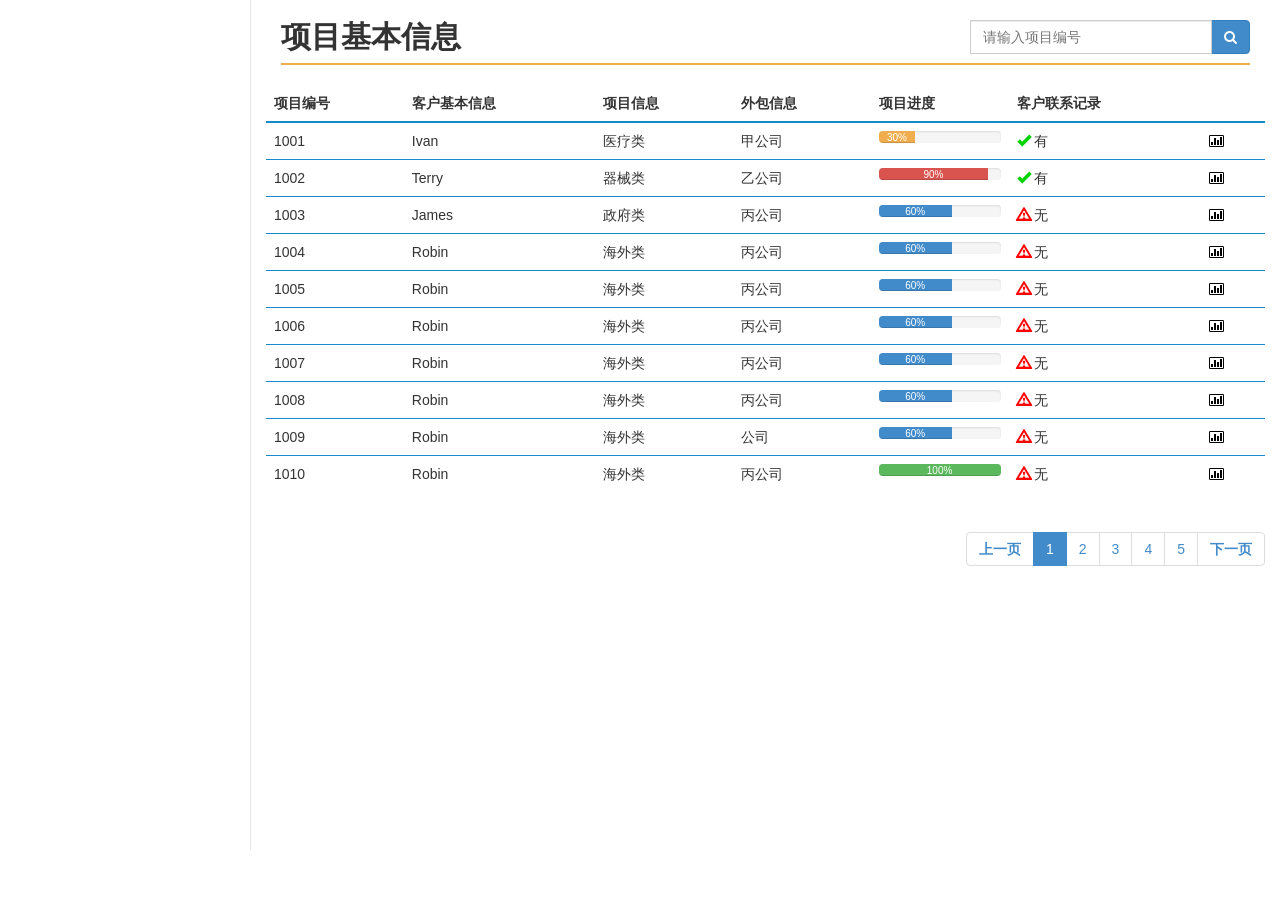
<file: src/main/webapp/page/projectBasicData.html>
<!DOCTYPE html>
<html>
<head>
<link href="../page_css/bootstrap.min.css" rel="stylesheet">

    <!-- MetisMenu CSS -->
    <link href="../page_css/plugins/metisMenu/metisMenu.min.css" rel="stylesheet">

    <!-- Timeline CSS -->
    <link href="../page_css/plugins/timeline.css" rel="stylesheet">

    <!-- Custom CSS -->
    <link href="../page_css/sb-admin-2.css" rel="stylesheet">
    
    <!-- Custom Fonts -->
    <link href="../font-awesome-4.1.0/css/font-awesome.min.css" rel="stylesheet" type="text/css">
 	<link href="../page_css/exam.css"  rel="stylesheet">
 	<link href="../page_css/theme.css" rel="stylesheet">
 	<!-- HTML5 Shim and Respond.js IE8 support of HTML5 elements and media queries -->
    <!-- WARNING: Respond.js doesn't work if you view the page via file:// -->
    <!--[if lt IE 9]>
        <script src="https://oss.maxcdn.com/libs/html5shiv/3.7.0/html5shiv.js"></script>
        <script src="https://oss.maxcdn.com/libs/respond.js/1.4.2/respond.min.js"></script>
    <![endif]-->
<meta charset="UTF-8">
<title>customInfo</title>
</head>
<body>
<div id="page-wrapper"> 
            <div class="row">
            <form role="form">
                <div class="col-lg-12">
                    <h2 class="page-header form-group input-group"><strong>项目基本信息</strong>
                    	<input type="text" class="form-control" placeholder="请输入项目编号">
                   	 <span class="input-group-btn">
                        <button class="btn btn-default btn-primary" type="button"><i class="fa fa-search"></i>
                        </button>
                    </span>
                    </h2>
                </div>
            </form>
                <!-- /.col-lg-12 -->
            </div>
            <div class="row">
				<div class="table-responsive">
            <table class="table table-hover">
              <thead>
                <tr>
                  <th>项目编号</th>
                  <th>客户基本信息</th>
                  <th>项目信息</th>
                  <th>外包信息</th>
                  <th>项目进度</th>
                  <th>客户联系记录</th>
                  <th></th>
                </tr>
              </thead>
              <tbody>
                <tr>
                  <td>1001</td>
                  <td>Ivan</td>
                  <td>医疗类</td>
                  <td>甲公司</td>
                  <td>
                  <div class="progress">
        		  <div class="progress-bar progress-bar-warning" role="progressbar" aria-valuenow="60" aria-valuemin="0" aria-valuemax="100" style="width: 30%;">
        		  <span class="sr-only">30% Complete</span>30%</div>
      				</div>
                  </td>
                  <td><span class="glyphicon glyphicon-ok" style="color: rgb(0, 211, 0);"></span> 有</td>
                  <td><a  href="../page/projectDetailData.html" target="_blank"><i class="fa fa-bar-chart-o fa-fw" style="color: rgb(0, 0, 0);"></i></a></td>
                </tr>
                <tr>
                  <td>1002</td>
                  <td>Terry</td>
                  <td>器械类</td>
                  <td>乙公司</td>
                  <td >
	                  <div class="progress">
	        		  <div class="progress-bar progress-bar-danger" role="progressbar" aria-valuenow="60" aria-valuemin="0" aria-valuemax="100" style="width: 90%;">
	        		  <span class="sr-only">60% Complete</span>90%</div>
	      				</div>
				 </td>
                  <td><span class="glyphicon glyphicon-ok" style="color: rgb(0, 211, 0);"></span>    有</td>
                  <td><a id="write" href="#"><i class="fa fa-bar-chart-o fa-fw" style="color: rgb(0, 0, 0);"></i></a></td>
                </tr>
                 <tr>
                  <td>1003</td>
                  <td>James</td>
                  <td>政府类</td>
                  <td>丙公司</td>
                  <td>
	                  <div class="progress">
	        		  <div class="progress-bar" role="progressbar" aria-valuenow="60" aria-valuemin="0" aria-valuemax="100" style="width: 60%;">
	        		  <span class="sr-only">60% Complete</span>60%</div>
        		 	  </div>
				  </td>
                  <td><span class="glyphicon glyphicon-warning-sign" style="color: rgb(255, 0, 0);"></span>    无</td>
                  <td><a id="write" href="#"><i class="fa fa-bar-chart-o fa-fw" style="color: rgb(0, 0, 0);"></i></a></td>
                </tr>
                 <tr>
                  <td>1004</td>
                  <td>Robin</td>
                  <td>海外类</td>
                  <td>丙公司</td>
                  <td>
	                  <div class="progress">
	        		  <div class="progress-bar" role="progressbar" aria-valuenow="60" aria-valuemin="0" aria-valuemax="100" style="width: 60%;">
	        		  <span class="sr-only">60% Complete</span>60%</div>
        		 	  </div>
				  </td>
                  <td><span class="glyphicon glyphicon-warning-sign" style="color: rgb(255, 0, 0);"></span>    无</td>
                  <td><a id="write" href="#"><i class="fa fa-bar-chart-o fa-fw" style="color: rgb(0, 0, 0);"></i></a></td>
                </tr>
                 <tr>
                  <td>1005</td>
                   <td>Robin</td>
                  <td>海外类</td>
                  <td>丙公司</td>
                  <td>
	                  <div class="progress">
	        		  <div class="progress-bar" role="progressbar" aria-valuenow="60" aria-valuemin="0" aria-valuemax="100" style="width: 60%;">
	        		  <span class="sr-only">60% Complete</span>60%</div>
        		 	  </div>
				  </td>
                  <td><span class="glyphicon glyphicon-warning-sign" style="color: rgb(255, 0, 0);"></span>    无</td>
                  <td><a id="write" href="#"><i class="fa fa-bar-chart-o fa-fw" style="color: rgb(0, 0, 0);"></i></a></td>
                </tr>
                 <tr>
                  <td>1006</td>
                   <td>Robin</td>
                  <td>海外类</td>
                  <td>丙公司</td>
                  <td>
	                  <div class="progress">
	        		  <div class="progress-bar" role="progressbar" aria-valuenow="60" aria-valuemin="0" aria-valuemax="100" style="width: 60%;">
	        		  <span class="sr-only">60% Complete</span>60%</div>
        		 	  </div>
				  </td>
                  <td><span class="glyphicon glyphicon-warning-sign" style="color: rgb(255, 0, 0);"></span>    无</td>
                  <td><a id="write" href="#"><i class="fa fa-bar-chart-o fa-fw" style="color: rgb(0, 0, 0);"></i></a></td>
                </tr>
                <tr>
                  <td>1007</td>
                   <td>Robin</td>
                  <td>海外类</td>
                  <td>丙公司</td>
                  <td>
	                  <div class="progress">
	        		  <div class="progress-bar" role="progressbar" aria-valuenow="60" aria-valuemin="0" aria-valuemax="100" style="width: 60%;">
	        		  <span class="sr-only">60% Complete</span>60%</div>
        		 	  </div>
				  </td>
                  <td><span class="glyphicon glyphicon-warning-sign" style="color: rgb(255, 0, 0);"></span>    无</td>
                  <td><a id="write" href="#"><i class="fa fa-bar-chart-o fa-fw" style="color: rgb(0, 0, 0);"></i></a></td>
                </tr>
                <tr>
                  <td>1008</td>
                  <td>Robin</td>
                  <td>海外类</td>
                  <td>丙公司</td>
                  <td>
	                  <div class="progress">
	        		  <div class="progress-bar" role="progressbar" aria-valuenow="60" aria-valuemin="0" aria-valuemax="100" style="width: 60%;">
	        		  <span class="sr-only">60% Complete</span>60%</div>
        		 	  </div>
				  </td>
                  <td><span class="glyphicon glyphicon-warning-sign" style="color: rgb(255, 0, 0);"></span>    无</td>
                  <td><a id="write" href="#"><i class="fa fa-bar-chart-o fa-fw" style="color: rgb(0, 0, 0);"></i></a></td>
                </tr>
                <tr>
                  <td>1009</td>
                  <td>Robin</td>
                  <td>海外类</td>
                  <td>公司 </td>
                  <td>
	                  <div class="progress">
	        		  <div class="progress-bar" role="progressbar" aria-valuenow="60" aria-valuemin="0" aria-valuemax="100" style="width: 60%;">
	        		  <span class="sr-only">60% Complete</span>60%</div>
        		 	  </div>
        		 	   
				  </td>
                  <td><span class="glyphicon glyphicon-warning-sign" style="color: rgb(255, 0, 0);"></span>    无</td>
                  <td><a id="write" href="#"><i class="fa fa-bar-chart-o fa-fw" style="color: rgb(0, 0, 0);"></i></a></td>
                </tr>
                 <tr>
                  <td>1010</td>
                  <td>Robin</td>
                  <td>海外类</td>
                  <td>丙公司</td>
                  <td>
	                  <div class="progress">
	        		  <div class="progress-bar progress-bar-success" role="progressbar" aria-valuenow="60" aria-valuemin="0" aria-valuemax="100" style="width: 100%;">
	        		  <span class="sr-only">60% Complete</span>100%</div>
        		 	  </div>
				  </td>
                  <td><span class="glyphicon glyphicon-warning-sign" style="color: rgb(255, 0, 0);"></span>    无</td>
                  <td><a id="write" href="../page/formal.html" target="_blank"><i class="fa fa-bar-chart-o fa-fw" style="color: rgb(0, 0, 0);"></i></a></td>
                </tr>
              </tbody>
            </table>
            <div  class="pull-right">
				<ul class="pagination">
					<li>
						<a href="#"><strong>上一页</strong></a>
					</li>
					<li class="active">
						<a href="#">1</a>
					</li>
					<li>
						<a href="#">2</a>
					</li>
					<li>
						<a href="#">3</a>
					</li>
					<li>
						<a href="#">4</a>
					</li>
					<li>
						<a href="#">5</a>
					</li>
					<li>
						<a href="#"><strong>下一页</strong></a>
					</li>
				</ul>
			</div>
          </div>
        </div>
        <!-- /#page-wrapper -->
 </div>
     
    
    
     <script src="../page_js/jquery-1.11.0.js"></script>

    <!-- Bootstrap Core JavaScript -->
    <script src="../page_js/bootstrap.min.js"></script>

    <!-- Metis Menu Plugin JavaScript -->
    <script src="../page_js/plugins/metisMenu/metisMenu.min.js"></script>

    <!-- Custom Theme JavaScript -->
    <script src="../page_js/sb-admin-2.js"></script>
    <script type="text/javascript">
	    $(document).ready(function(){
	    	
	    	
	    	
	    	$(".pagination li ").click(function(){
    		  $(this).addClass('active')
    	        .siblings().removeClass('active');
    	  	});
	    	
	    	
	    	
	    });
	    	
    </script>
</body>
</html>
</file>
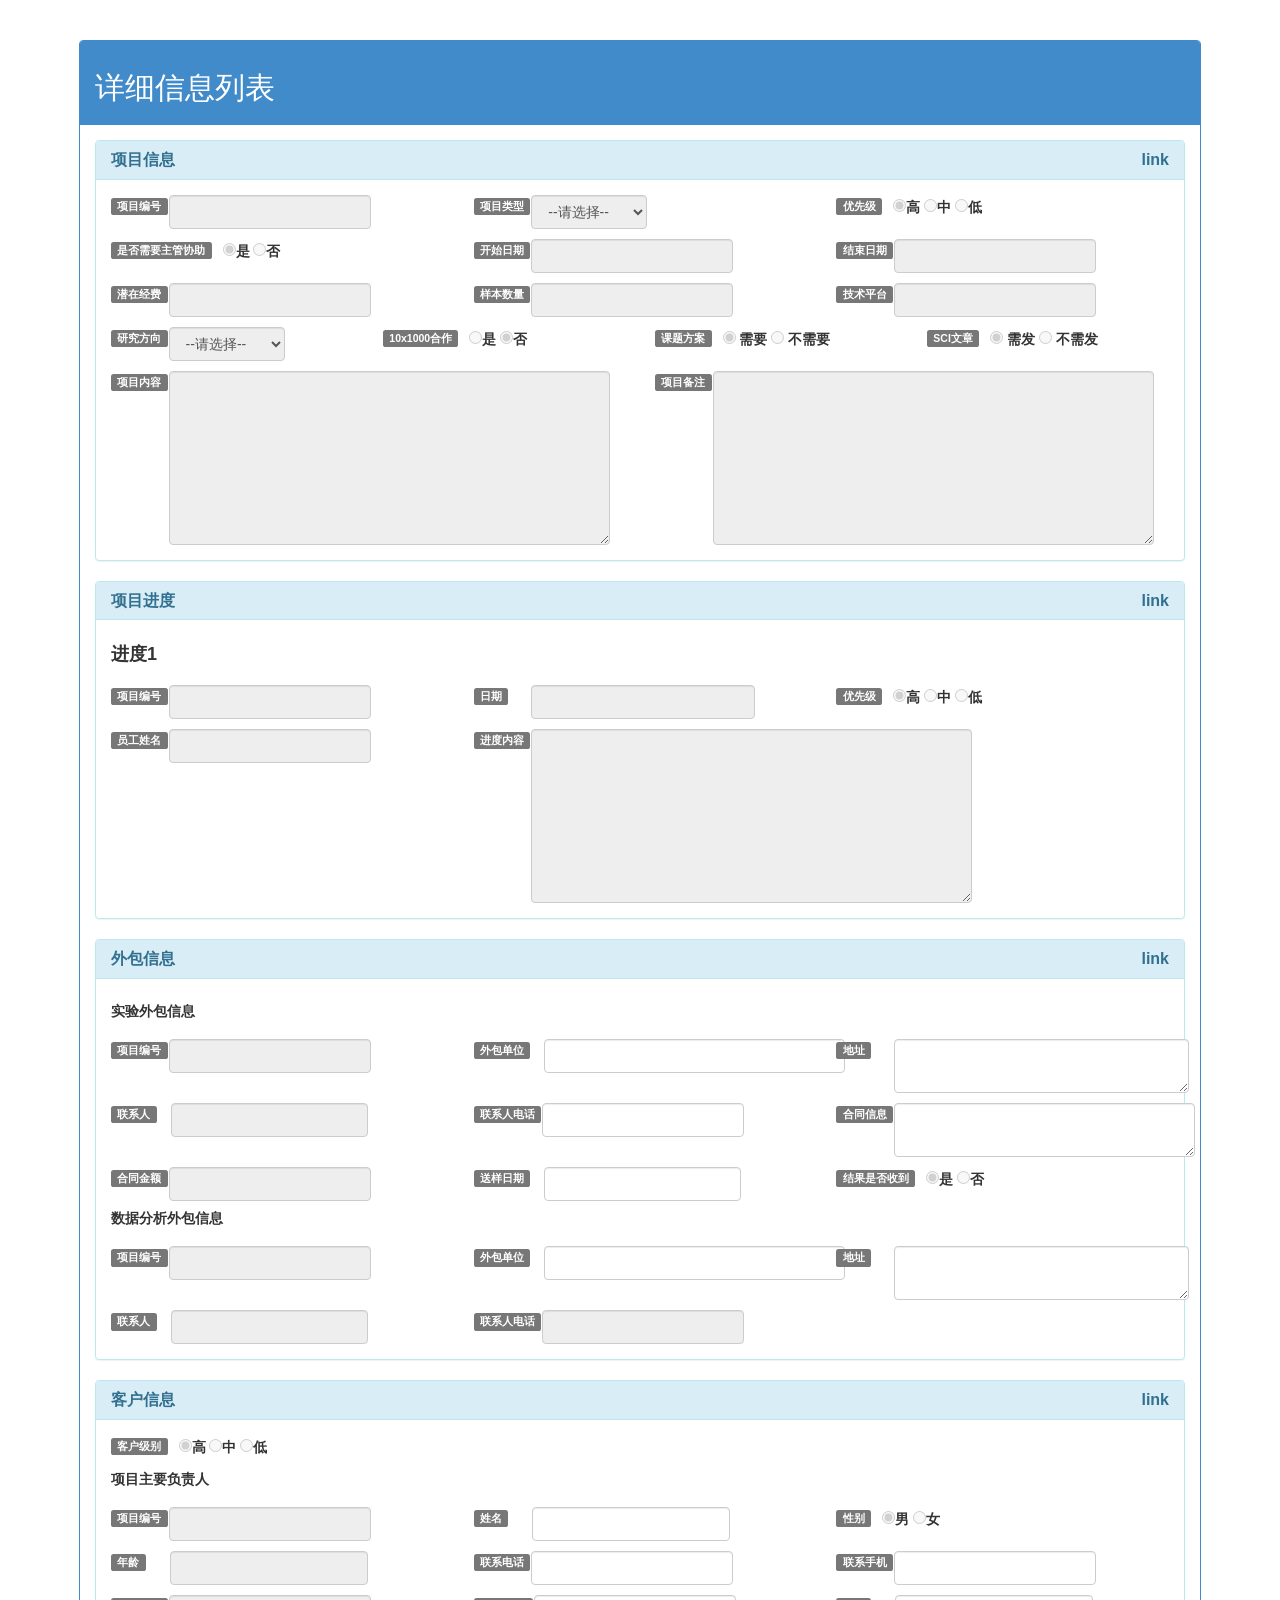
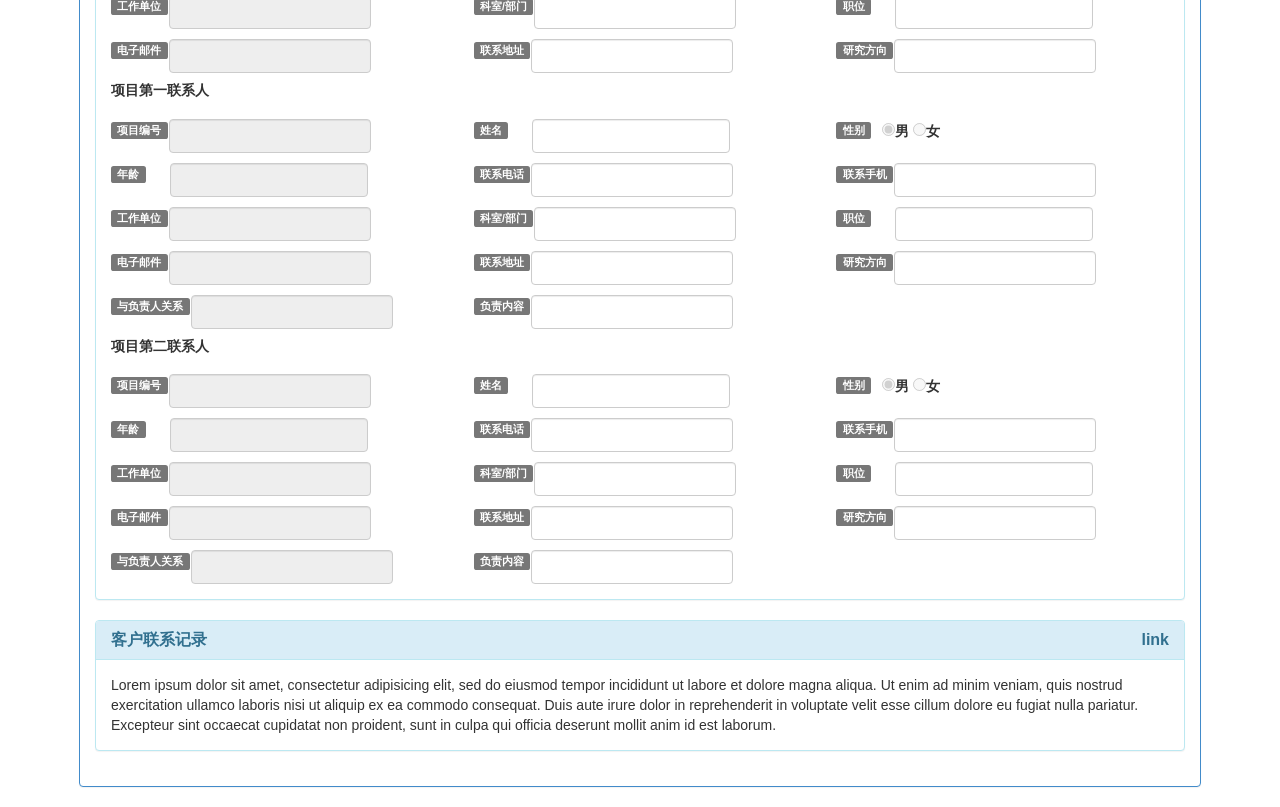
<file: src/main/webapp/page/projectDetailData.html>
<!DOCTYPE html>
<html>
<head>
<link href="../page_css/bootstrap.min.css" rel="stylesheet">

    <!-- MetisMenu CSS -->
    <link href="../page_css/plugins/metisMenu/metisMenu.min.css" rel="stylesheet">

    <!-- Timeline CSS -->
    <link href="../page_css/plugins/timeline.css" rel="stylesheet">

    <!-- Custom CSS -->
    <link href="../page_css/sb-admin-2.css" rel="stylesheet">
    
    <!-- Custom Fonts -->
    <link href="../font-awesome-4.1.0/css/font-awesome.min.css" rel="stylesheet" type="text/css">
 	<link href="../page_css/exam.css"  rel="stylesheet">
<meta charset="UTF-8">
<title>详细信息页面</title>
</head>
<body>
<div class="container">

	<div class="row">
		<div class="col-lg-12">
                    <div class="panel panel-default panel-primary">
                        <div class="panel-heading">
                            	<h2>详细信息列表</h2>
                        </div>
                        <!-- .panel-heading -->

                        <div class="panel-body">
<!----------------------------------------project basic data start ------------------------->
                            <div class="panel-group" id="accordion">
                                <div class="panel panel-default panel-info">
                                    <div class="panel-heading ">
                                        <h3 class="panel-title">
                                            	<strong>项目信息</strong>
                                            	<a  data-toggle="collapse"  href="#collapseOne" class="panel_a"><strong>link</strong></a>
                                        </h3>
                                    </div>
                                    <div id="collapseOne" class="panel-collapse collapse in">
                                        <div class="panel-body">
                                        	<div class="row">
                                        		<div class="col-md-4 col-sm-12 col-xs-12">
                                        			<div class="pull-left"><span class="label label-default">项目编号 </span></div>
                                        			<div class="pull-left"><input type="text" class="form-control" disabled></div>
                                        		</div>
                                        		<div class="col-md-4 col-sm-12 col-xs-12">
                                        			<div class="pull-left"><span class="label label-default" >项目类型 </span> </div>
                                        			<div class="pull-left">
	                                                    <select class="form-control select.form-control" disabled>
	                                                    	<option>--请选择--</option>
			                                                <option>医疗类</option>
			                                                <option>器械类</option>
			                                                <option>政府类</option>
			                                                <option>海外类</option>
			                                            </select>
                                        			</div>
                                        		</div>
                                        		<div class="col-md-4 col-sm-12 col-xs-12 ">
                                        			<div class="pull-left"><span class="label label-default">优先级 </span> </div>
                                        			<div class="pull-left radio-margin">
                                        				<label><input type="radio" name="optionsRadios1" id="optionsRadios1" value="option1" checked disabled>高  </label>
	                                                	<label><input type="radio" name="optionsRadios2" id="optionsRadios2" value="option2" disabled>中 </label>
	                                            		<label><input type="radio" name="optionsRadios3" id="optionsRadios3" value="option3" disabled>低 </label>
                                        			</div>
                                        		</div>
                                        	</div>
                                        	<div class="row row-margin">
                                        		<div class="col-md-4 col-sm-12 col-xs-12">
                                        			<div class="pull-left"><span class="label label-default">是否需要主管协助</span> </div>
                                        			<div class="pull-left radio-margin">
                                        				<label><input type="radio" name="optionsRadios4" id="optionsRadios4" value="option4" checked disabled>是  </label>
	                                                	<label><input type="radio" name="optionsRadios5" id="optionsRadios5" value="option5" disabled>否 </label>
                                        			</div>
                                        		</div>
                                        		<div class="col-md-4 col-sm-12 col-xs-12">
                                        			<div class="pull-left"><span class="label label-default">开始日期 </span> </div>
                                        			<div class="pull-left"><input type="text" class="form-control" disabled></div>
                                        		</div>
                                        		<div class="col-md-4 col-sm-12 col-xs-12">
                                        			<div class="pull-left"><span class="label label-default">结束日期 </span> </div>
                                        			<div class="pull-left"><input type="text" class="form-control" disabled></div>
                                        		</div>
                                        	</div>
                                        	<div class="row row-margin">
                                        		<div class="col-md-4 col-sm-12 col-xs-12">
                                        			<div class="pull-left"><span class="label label-default">潜在经费 </span> </div>
                                        			<div class="pull-left">
                                        				<div class="pull-left"><input type="text" class="form-control" disabled></div>
                                        			</div>
                                        		</div>
                                        		<div class="col-md-4 col-sm-12 col-xs-12">
                                        			<div class="pull-left"><span class="label label-default">样本数量 </span> </div>
                                        			<div class="pull-left">
                                        				<div class="pull-left"><input type="text" class="form-control" disabled></div>
                                        			</div>
                                        		</div>
                                        		<div class="col-md-4 col-sm-12 col-xs-12">
                                        			<div class="pull-left"><span class="label label-default">技术平台 </span> </div>
                                        			<div class="pull-left">
                                        				<div class="pull-left"><input type="text" class="form-control" disabled></div>
                                        			</div>
                                        		</div>
                                        	</div>
                                        	
                                        	<div class="row row-margin">
                                        		<div class="col-md-3 col-sm-12 col-xs-12">
                                        			<div class="pull-left"><span class="label label-default">研究方向 </span> </div>
                                        			<div class="pull-left">
                                        				<select class="form-control form-control-research" disabled>
	                                                    	<option>--请选择--</option>
			                                                <option>医疗类</option>
			                                                <option>器械类</option>
			                                                <option>政府类</option>
			                                                <option>海外类</option>
			                                            </select>
                                        			</div>
                                        		</div>
                                        		<div class="col-md-3 col-sm-12 col-xs-12">
                                        			<div class="pull-left"><span class="label label-default">10x1000合作 </span> </div>
                                        			<div class="pull-left">
                                        				<div class="pull-left radio-margin">
	                                        				<label><input type="radio" name="optionsRadios6" id="optionsRadios6" value="option6" disabled>是  </label>
		                                                	<label><input type="radio" name="optionsRadios7" id="optionsRadios7" value="option7" checked disabled>否 </label>
                                        				</div>
                                        			</div>
                                        		</div>
                                        		<div class="col-md-3 col-sm-12 col-xs-12">
                                        			<div class="pull-left"><span class="label label-default">课题方案 </span> </div>
                                        			<div class="pull-left">
                                        				<div class="pull-left radio-margin">
	                                        				<label><input type="radio" name="optionsRadios8" id="optionsRadios8" value="option8" checked disabled> 需要  </label>
		                                                	<label><input type="radio" name="optionsRadios9" id="optionsRadios9" value="option9" disabled> 不需要 </label>
                                        				</div>
                                        			</div>
                                        		</div>
                                        		<div class="col-md-3 col-sm-12 col-xs-12">
                                        			<div class="pull-left"><span class="label label-default">SCI文章 </span> </div>
                                        			<div class="pull-left">
                                        				<div class="pull-left radio-margin">
	                                        				<label><input type="radio" name="optionsRadios10" id="optionsRadios10" value="option10" checked disabled> 需发  </label>
		                                                	<label><input type="radio" name="optionsRadios11" id="optionsRadios11" value="option11" disabled> 不需发 </label>
                                        				</div>
                                        			</div>
                                        		</div>
                                        	</div>
                                        	
                                        	<div class="row row-margin">
                                        		<div class="col-md-6 col-sm-12 col-xs-12">
                                        			<div class="pull-left"><span class="label label-default">项目内容 </span> </div>
                                        			<div class="pull-left">
                                        				<textarea class="form-control" rows="8" disabled></textarea>
                                        			</div>
                                        		</div>
                                        		<div class="col-md-6 col-sm-12 col-xs-12 "> 
                                        			<div class="pull-left"><span class="label label-default">项目备注 </span> </div>
                                        			<div class="pull-left">
                                        				<textarea class="form-control" rows="8" disabled></textarea>
                                        			</div>
                                        		</div>
                                        	</div>
										</div>
                                        </div>
                                    </div>
                                </div>
<!-------------------------------------------project basic data end ------------------------------------------>
<!----------------------------------------project status start ------------------------->
                                <div class="panel panel-default panel-info">
                                    <div class="panel-heading">
                                        <h3 class="panel-title">
                                            	<strong>项目进度</strong>
                                            	<a  data-toggle="collapse"  href="#collapseTwo" class="panel_a"><strong>link</strong></a>
                                        </h3>
										
                                    </div>
                                    <div id="collapseTwo" class="panel-collapse collapse in" >
                                        <div class="panel-body">
                                        	<div id="projectStatusDiv">
		                                        <div class="row">
		                                        	<div class="col-md-12">
														<div class="pull-left"><h4><strong>进度1</strong></h4></div>
		                                        	</div>
		                                        </div>
												<div class="row row-margin">
	                                        		<div class="col-md-4 col-sm-12 col-xs-12">
	                                        			<div class="pull-left"><span class="label label-default">项目编号 </span></div>
	                                        			<div class="pull-left"><input type="text" class="form-control" disabled></div>
	                                        		</div>
	                                        		<div class="col-md-4 col-sm-12 col-xs-12">
	                                        			<div class="pull-left"><span class="label label-default" >日期 </span></div>
	                                        			<div class="pull-left"><input type="text" class="form-control" style="margin-left:23px" disabled></div>
	                                        		</div>
	                                        		<div class="col-md-4 col-sm-12 col-xs-12">
	                                        			<div class="pull-left"><span class="label label-default" >优先级 </span></div>
	                                        			<div class="pull-left radio-margin">
	                                        				<label><input type="radio" name="optionsRadios12" id="optionsRadios12" value="option12" checked disabled>高  </label>
		                                                	<label><input type="radio" name="optionsRadios13" id="optionsRadios13" value="option13" disabled>中 </label>
		                                            		<label><input type="radio" name="optionsRadios14" id="optionsRadios14" value="option14" disabled>低 </label>
                                        				</div>
	                                        		</div>
	                                        	</div>
	                                        	<div class="row row-margin">
	                                        		<div class="col-md-4 col-sm-12 col-xs-12">
	                                        			<div class="pull-left"><span class="label label-default">员工姓名 </span></div>
	                                        			<div class="pull-left"><input type="text" class="form-control" disabled></div>
	                                        		</div>
	                                        		<div class="col-md-4 col-sm-12 col-xs-12">
	                                        			<div class="pull-left"><span class="label label-default">进度内容 </span></div>
	                                        			<div class="pull-left">
	                                        				<textarea class="form-control" rows="8" disabled></textarea>
	                                        			</div>
	                                        		</div>
	                                        	</div>
                                        	</div>
                                        </div>
                                    </div>
                                </div>
<!----------------------------------------project status end ------------------------->
<!----------------------------------------outsource start ------------------------->
                                <div class="panel panel-default panel-info">
                                    <div class="panel-heading">
                                        <h3 class="panel-title">
                                            	<strong>外包信息</strong>
                                            	<a  data-toggle="collapse"  href="#collapseThree" class="panel_a"><strong>link</strong></a>
                                        </h3>
                                    </div>
                                    <div id="collapseThree" class="panel-collapse collapse in" style="">
                                        <div class="panel-body">
                                        	<div class="row">
		                                        	<div class="col-md-12">
														<div class="pull-left"><h5><strong>实验外包信息</strong></h5></div>
		                                        	</div>
		                                     </div>
												<div class="row row-margin">
	                                        		<div class="col-md-4 col-sm-12 col-xs-12">
	                                        			<div class="pull-left"><span class="label label-default">项目编号 </span></div>
	                                        			<div class="pull-left"><input type="text" class="form-control" disabled></div>
	                                        		</div>
	                                        		<div class="col-md-4 col-sm-12 col-xs-12">
	                                        			<div class="pull-left"><span class="label label-default">外包单位</span></div>
	                                        			<div class="pull-left"><input type="text" class="form-control" style="width:140%; margin-left:14px" ></div>
	                                        		</div>
	                                        		<div class="col-md-4 col-sm-12 col-xs-12">
	                                        			<div class="pull-left"><span class="label label-default" >地址</span></div>
	                                        			<div class="pull-left"><textarea class="form-control" rows="2" cols="9" style="margin-left:23px"></textarea></div>
	                                        		</div>
	                                        	</div>
	                                        	<div class="row row-margin">
	                                        		<div class="col-md-4 col-sm-12 col-xs-12">
	                                        			<div class="pull-left"><span class="label label-default">联系人</span></div>
	                                        			<div class="pull-left"><input type="text" class="form-control" style="margin-left:14px;width:197px" disabled></div>
	                                        		</div>
	                                        		<div class="col-md-4 col-sm-12 col-xs-12">
	                                        			<div class="pull-left"><span class="label label-default" >联系人电话</span></div>
	                                        			<div class="pull-left"><input type="text" class="form-control"></div>
	                                        		</div>
	                                        		<div class="col-md-4 col-sm-12 col-xs-12">
	                                        			<div class="pull-left"><span class="label label-default" >合同信息</span></div>
	                                        			<div class="pull-left"><textarea class="form-control" rows="2" cols="12"></textarea></div>
	                                        		</div>
	                                        	</div>
	                                        	<div class="row row-margin">
	                                        		<div class="col-md-4 col-sm-12 col-xs-12">
	                                        			<div class="pull-left"><span class="label label-default">合同金额</span></div>
	                                        			<div class="pull-left"><input type="text" class="form-control" disabled></div>
	                                        		</div>
	                                        		<div class="col-md-4 col-sm-12 col-xs-12">
	                                        			<div class="pull-left"><span class="label label-default" >送样日期</span></div>
	                                        			<div class="pull-left"><input type="text" class="form-control" style="margin-left:14px;width:197px"></div>
	                                        		</div>
	                                        		<div class="col-md-4 col-sm-12 col-xs-12">
	                                        			<div class="pull-left"><span class="label label-default" >结果是否收到</span></div>
	                                        			<div class="pull-left radio-margin">
	                                        				<label><input type="radio" name="optionsRadios15" id="optionsRadios15" value="option15" checked disabled>是  </label>
		                                                	<label><input type="radio" name="optionsRadios16" id="optionsRadios16" value="option16" disabled>否 </label>
	                                        			</div>
	                                        		</div>
	                                        		
	                                        	</div>
	                                        	<div class="row">
		                                        	<div class="col-md-12">
														<div class="pull-left"><h5><strong>数据分析外包信息</strong></h5></div>
		                                        	</div>
		                                     	</div>
		                                     	<div class="row row-margin">
	                                        		<div class="col-md-4 col-sm-12 col-xs-12">
	                                        			<div class="pull-left"><span class="label label-default">项目编号 </span></div>
	                                        			<div class="pull-left"><input type="text" class="form-control" disabled></div>
	                                        		</div>
	                                        		<div class="col-md-4 col-sm-12 col-xs-12">
	                                        			<div class="pull-left"><span class="label label-default">外包单位</span></div>
	                                        			<div class="pull-left"><input type="text" class="form-control" style="width:140%; margin-left:14px" ></div>
	                                        		</div>
	                                        		<div class="col-md-4 col-sm-12 col-xs-12">
	                                        			<div class="pull-left"><span class="label label-default" >地址</span></div>
	                                        			<div class="pull-left"><textarea class="form-control" rows="2" cols="9" style="margin-left:23px"></textarea></div>
	                                        		</div>
	                                        	</div>
	                                        	<div class="row row-margin">
	                                        		<div class="col-md-4 col-sm-12 col-xs-12">
	                                        			<div class="pull-left"><span class="label label-default">联系人</span></div>
	                                        			<div class="pull-left"><input type="text" class="form-control" style="margin-left:14px;width:197px" disabled></div>
	                                        		</div>
	                                        		<div class="col-md-4 col-sm-12 col-xs-12">
	                                        			<div class="pull-left"><span class="label label-default" >联系人电话</span></div>
	                                        			<div class="pull-left"><input type="text" class="form-control" disabled></div>
	                                        		</div>
	                                        	</div>
                                        </div>
                                    </div>
                                </div>
<!----------------------------------------outsource end ------------------------->
<!----------------------------------------custom info start ------------------------->
                                <div class="panel panel-default panel-info">
                                    <div class="panel-heading">
                                        <h3 class="panel-title">
                                            	<strong>客户信息</strong>
                                            	<a  data-toggle="collapse"  href="#collapseFour" class="panel_a"><strong>link</strong></a>
                                        </h3>
                                    </div>
                                    <div id="collapseFour" class="panel-collapse collapse in" style="">
                                        <div class="panel-body">
                                        	<div class="row">
			                                        	<div class="col-md-12">
			                                        		<div class="pull-left"><span class="label label-default">客户级别</span></div>
															<div class="pull-left radio-margin">
		                                        				<label><input type="radio" name="optionsRadios17" id="optionsRadios17" value="option17" checked disabled>高  </label>
			                                                	<label><input type="radio" name="optionsRadios18" id="optionsRadios18" value="option18" disabled>中 </label>
			                                                	<label><input type="radio" name="optionsRadios19" id="optionsRadios19" value="option19" disabled>低 </label>
															</div>
			                                        	</div>
			                                </div>
	                                        <div class="row">
			                                        	<div class="col-md-12">
															<div class="pull-left"><h5><strong>项目主要负责人</strong></h5></div>
			                                        	</div>
			                                </div>
			                                <div class="row row-margin">
	                                        		<div class="col-md-4 col-sm-12 col-xs-12">
	                                        			<div class="pull-left"><span class="label label-default">项目编号 </span></div>
	                                        			<div class="pull-left"><input type="text" class="form-control" disabled></div>
	                                        		</div>
	                                        		<div class="col-md-4 col-sm-12 col-xs-12">
	                                        			<div class="pull-left"><span class="label label-default">姓名</span></div>
	                                        			<div class="pull-left"><input type="text" class="form-control" style="margin-left:24px;width:198px"></div>
	                                        		</div>
	                                        		<div class="col-md-4 col-sm-12 col-xs-12">
	                                        			<div class="pull-left"><span class="label label-default" >性别</span></div>
	                                        			<div class="pull-left radio-margin">
	                                        				<label><input type="radio" name="optionsRadios20" id="optionsRadios20" value="option20" checked disabled>男  </label>
		                                                	<label><input type="radio" name="optionsRadios21" id="optionsRadios21" value="option21" disabled>女</label>
	                                        			</div>
	                                        		</div>
	                                        </div>
	                                        <div class="row row-margin">
	                                        		<div class="col-md-4 col-sm-12 col-xs-12">
	                                        			<div class="pull-left"><span class="label label-default">年龄 </span></div>
	                                        			<div class="pull-left"><input type="text" class="form-control" style="margin-left:24px;width:198px" disabled></div>
	                                        		</div>
	                                        		<div class="col-md-4 col-sm-12 col-xs-12">
	                                        			<div class="pull-left"><span class="label label-default">联系电话</span></div>
	                                        			<div class="pull-left"><input type="text" class="form-control" ></div>
	                                        		</div>
	                                        		<div class="col-md-4 col-sm-12 col-xs-12">
	                                        			<div class="pull-left"><span class="label label-default" >联系手机</span></div>
	                                        			<div class="pull-left"><input type="text" class="form-control" ></div>
	                                        		</div>
	                                        </div>
	                                        <div class="row row-margin">
	                                        		<div class="col-md-4 col-sm-12 col-xs-12">
	                                        			<div class="pull-left"><span class="label label-default">工作单位 </span></div>
	                                        			<div class="pull-left"><input type="text" class="form-control" disabled></div>
	                                        		</div>
	                                        		<div class="col-md-4 col-sm-12 col-xs-12">
	                                        			<div class="pull-left"><span class="label label-default">科室/部门</span></div>
	                                        			<div class="pull-left"><input type="text" class="form-control" ></div>
	                                        		</div>
	                                        		<div class="col-md-4 col-sm-12 col-xs-12">
	                                        			<div class="pull-left"><span class="label label-default" >职位</span></div>
	                                        			<div class="pull-left"><input type="text" class="form-control" style="margin-left:24px;width:198px"></div>
	                                        		</div>
	                                        </div>
	                                        <div class="row row-margin">
	                                        		<div class="col-md-4 col-sm-12 col-xs-12">
	                                        			<div class="pull-left"><span class="label label-default">电子邮件</span></div>
	                                        			<div class="pull-left"><input type="text" class="form-control" disabled></div>
	                                        		</div>
	                                        		<div class="col-md-4 col-sm-12 col-xs-12">
	                                        			<div class="pull-left"><span class="label label-default">联系地址</span></div>
	                                        			<div class="pull-left"><input type="text" class="form-control" ></div>
	                                        		</div>
	                                        		<div class="col-md-4 col-sm-12 col-xs-12">
	                                        			<div class="pull-left"><span class="label label-default" >研究方向</span></div>
	                                        			<div class="pull-left"><input type="text" class="form-control" ></div>
	                                        		</div>
	                                        </div>
	                                        <div class="row">
			                                        	<div class="col-md-12">
															<div class="pull-left"><h5><strong>项目第一联系人</strong></h5></div>
			                                        	</div>
			                                </div>
			                                <div class="row row-margin">
	                                        		<div class="col-md-4 col-sm-12 col-xs-12">
	                                        			<div class="pull-left"><span class="label label-default">项目编号 </span></div>
	                                        			<div class="pull-left"><input type="text" class="form-control" disabled></div>
	                                        		</div>
	                                        		<div class="col-md-4 col-sm-12 col-xs-12">
	                                        			<div class="pull-left"><span class="label label-default">姓名</span></div>
	                                        			<div class="pull-left"><input type="text" class="form-control" style="margin-left:24px;width:198px"></div>
	                                        		</div>
	                                        		<div class="col-md-4 col-sm-12 col-xs-12">
	                                        			<div class="pull-left"><span class="label label-default" >性别</span></div>
	                                        			<div class="pull-left radio-margin">
	                                        				<label><input type="radio" name="optionsRadios22" id="optionsRadios22" value="option22" checked disabled>男  </label>
		                                                	<label><input type="radio" name="optionsRadios23" id="optionsRadios23" value="option23" disabled>女</label>
	                                        			</div>
	                                        		</div>
	                                        </div>
	                                        <div class="row row-margin">
	                                        		<div class="col-md-4 col-sm-12 col-xs-12">
	                                        			<div class="pull-left"><span class="label label-default">年龄 </span></div>
	                                        			<div class="pull-left"><input type="text" class="form-control" style="margin-left:24px;width:198px" disabled></div>
	                                        		</div>
	                                        		<div class="col-md-4 col-sm-12 col-xs-12">
	                                        			<div class="pull-left"><span class="label label-default">联系电话</span></div>
	                                        			<div class="pull-left"><input type="text" class="form-control" ></div>
	                                        		</div>
	                                        		<div class="col-md-4 col-sm-12 col-xs-12">
	                                        			<div class="pull-left"><span class="label label-default" >联系手机</span></div>
	                                        			<div class="pull-left"><input type="text" class="form-control" ></div>
	                                        		</div>
	                                        </div>
	                                        <div class="row row-margin">
	                                        		<div class="col-md-4 col-sm-12 col-xs-12">
	                                        			<div class="pull-left"><span class="label label-default">工作单位 </span></div>
	                                        			<div class="pull-left"><input type="text" class="form-control" disabled></div>
	                                        		</div>
	                                        		<div class="col-md-4 col-sm-12 col-xs-12">
	                                        			<div class="pull-left"><span class="label label-default">科室/部门</span></div>
	                                        			<div class="pull-left"><input type="text" class="form-control" ></div>
	                                        		</div>
	                                        		<div class="col-md-4 col-sm-12 col-xs-12">
	                                        			<div class="pull-left"><span class="label label-default" >职位</span></div>
	                                        			<div class="pull-left"><input type="text" class="form-control" style="margin-left:24px;width:198px"></div>
	                                        		</div>
	                                        </div>
	                                        <div class="row row-margin">
	                                        		<div class="col-md-4 col-sm-12 col-xs-12">
	                                        			<div class="pull-left"><span class="label label-default">电子邮件</span></div>
	                                        			<div class="pull-left"><input type="text" class="form-control" disabled></div>
	                                        		</div>
	                                        		<div class="col-md-4 col-sm-12 col-xs-12">
	                                        			<div class="pull-left"><span class="label label-default">联系地址</span></div>
	                                        			<div class="pull-left"><input type="text" class="form-control" ></div>
	                                        		</div>
	                                        		<div class="col-md-4 col-sm-12 col-xs-12">
	                                        			<div class="pull-left"><span class="label label-default" >研究方向</span></div>
	                                        			<div class="pull-left"><input type="text" class="form-control" ></div>
	                                        		</div>
	                                        </div>
	                                         <div class="row row-margin">
	                                        		<div class="col-md-4 col-sm-12 col-xs-12">
	                                        			<div class="pull-left"><span class="label label-default">与负责人关系</span></div>
	                                        			<div class="pull-left"><input type="text" class="form-control" disabled></div>
	                                        		</div>
	                                        		<div class="col-md-4 col-sm-12 col-xs-12">
	                                        			<div class="pull-left"><span class="label label-default">负责内容</span></div>
	                                        			<div class="pull-left"><input type="text" class="form-control" ></div>
	                                        		</div>
	                                        </div>
	                                        <div class="row">
			                                        	<div class="col-md-12">
															<div class="pull-left"><h5><strong>项目第二联系人</strong></h5></div>
			                                        	</div>
			                                </div>
			                                <div class="row row-margin">
	                                        		<div class="col-md-4 col-sm-12 col-xs-12">
	                                        			<div class="pull-left"><span class="label label-default">项目编号 </span></div>
	                                        			<div class="pull-left"><input type="text" class="form-control" disabled></div>
	                                        		</div>
	                                        		<div class="col-md-4 col-sm-12 col-xs-12">
	                                        			<div class="pull-left"><span class="label label-default">姓名</span></div>
	                                        			<div class="pull-left"><input type="text" class="form-control" style="margin-left:24px;width:198px"></div>
	                                        		</div>
	                                        		<div class="col-md-4 col-sm-12 col-xs-12">
	                                        			<div class="pull-left"><span class="label label-default" >性别</span></div>
	                                        			<div class="pull-left radio-margin">
	                                        				<label><input type="radio" name="optionsRadios24" id="optionsRadios24" value="option24" checked disabled>男  </label>
		                                                	<label><input type="radio" name="optionsRadios25" id="optionsRadios25" value="option25" disabled>女</label>
	                                        			</div>
	                                        		</div>
	                                        </div>
	                                        <div class="row row-margin">
	                                        		<div class="col-md-4 col-sm-12 col-xs-12">
	                                        			<div class="pull-left"><span class="label label-default">年龄 </span></div>
	                                        			<div class="pull-left"><input type="text" class="form-control" style="margin-left:24px;width:198px" disabled></div>
	                                        		</div>
	                                        		<div class="col-md-4 col-sm-12 col-xs-12">
	                                        			<div class="pull-left"><span class="label label-default">联系电话</span></div>
	                                        			<div class="pull-left"><input type="text" class="form-control" ></div>
	                                        		</div>
	                                        		<div class="col-md-4 col-sm-12 col-xs-12">
	                                        			<div class="pull-left"><span class="label label-default" >联系手机</span></div>
	                                        			<div class="pull-left"><input type="text" class="form-control" ></div>
	                                        		</div>
	                                        </div>
	                                        <div class="row row-margin">
	                                        		<div class="col-md-4 col-sm-12 col-xs-12">
	                                        			<div class="pull-left"><span class="label label-default">工作单位 </span></div>
	                                        			<div class="pull-left"><input type="text" class="form-control" disabled></div>
	                                        		</div>
	                                        		<div class="col-md-4 col-sm-12 col-xs-12">
	                                        			<div class="pull-left"><span class="label label-default">科室/部门</span></div>
	                                        			<div class="pull-left"><input type="text" class="form-control" ></div>
	                                        		</div>
	                                        		<div class="col-md-4 col-sm-12 col-xs-12">
	                                        			<div class="pull-left"><span class="label label-default" >职位</span></div>
	                                        			<div class="pull-left"><input type="text" class="form-control" style="margin-left:24px;width:198px"></div>
	                                        		</div>
	                                        </div>
	                                        <div class="row row-margin">
	                                        		<div class="col-md-4 col-sm-12 col-xs-12">
	                                        			<div class="pull-left"><span class="label label-default">电子邮件</span></div>
	                                        			<div class="pull-left"><input type="text" class="form-control" disabled></div>
	                                        		</div>
	                                        		<div class="col-md-4 col-sm-12 col-xs-12">
	                                        			<div class="pull-left"><span class="label label-default">联系地址</span></div>
	                                        			<div class="pull-left"><input type="text" class="form-control" ></div>
	                                        		</div>
	                                        		<div class="col-md-4 col-sm-12 col-xs-12">
	                                        			<div class="pull-left"><span class="label label-default" >研究方向</span></div>
	                                        			<div class="pull-left"><input type="text" class="form-control" ></div>
	                                        		</div>
	                                        </div>
	                                         <div class="row row-margin">
	                                        		<div class="col-md-4 col-sm-12 col-xs-12">
	                                        			<div class="pull-left"><span class="label label-default">与负责人关系</span></div>
	                                        			<div class="pull-left"><input type="text" class="form-control" disabled></div>
	                                        		</div>
	                                        		<div class="col-md-4 col-sm-12 col-xs-12">
	                                        			<div class="pull-left"><span class="label label-default">负责内容</span></div>
	                                        			<div class="pull-left"><input type="text" class="form-control" ></div>
	                                        		</div>
	                                        </div>
                                        </div>
                                    </div>
                                </div>
<!----------------------------------------custom info end ------------------------->
                                <div class="panel panel-default panel-info">
                                    <div class="panel-heading">
                                        <h3 class="panel-title">
                                            	<strong>客户联系记录</strong>
                                            	<a  data-toggle="collapse"  href="#collapseFive" class="panel_a"><strong>link</strong></a>
                                        </h3>
                                    </div>
                                    <div id="collapseFive" class="panel-collapse collapse in" style="">
                                        <div class="panel-body">
                                            Lorem ipsum dolor sit amet, consectetur adipisicing elit, sed do eiusmod tempor incididunt ut labore et dolore magna aliqua. Ut enim ad minim veniam, quis nostrud exercitation ullamco laboris nisi ut aliquip ex ea commodo consequat. Duis aute irure dolor in reprehenderit in voluptate velit esse cillum dolore eu fugiat nulla pariatur. Excepteur sint occaecat cupidatat non proident, sunt in culpa qui officia deserunt mollit anim id est laborum.
                                        </div>
                                    </div>
                                </div>
                            </div>
                            
                        </div>
                        <!-- .panel-body -->
                    </div>
                    <!-- /.panel -->
                </div>
	</div>

	


  <script src="../page_js/jquery-1.11.0.js"></script>
    <!-- Bootstrap Core JavaScript -->
    <script src="../page_js/bootstrap.min.js"></script>
    <!-- Metis Menu Plugin JavaScript -->
    <script src="../page_js/plugins/metisMenu/metisMenu.min.js"></script>
    <!-- Custom Theme JavaScript -->
    <script src="../page_js/sb-admin-2.js"></script>
</body>
</html>
</file>
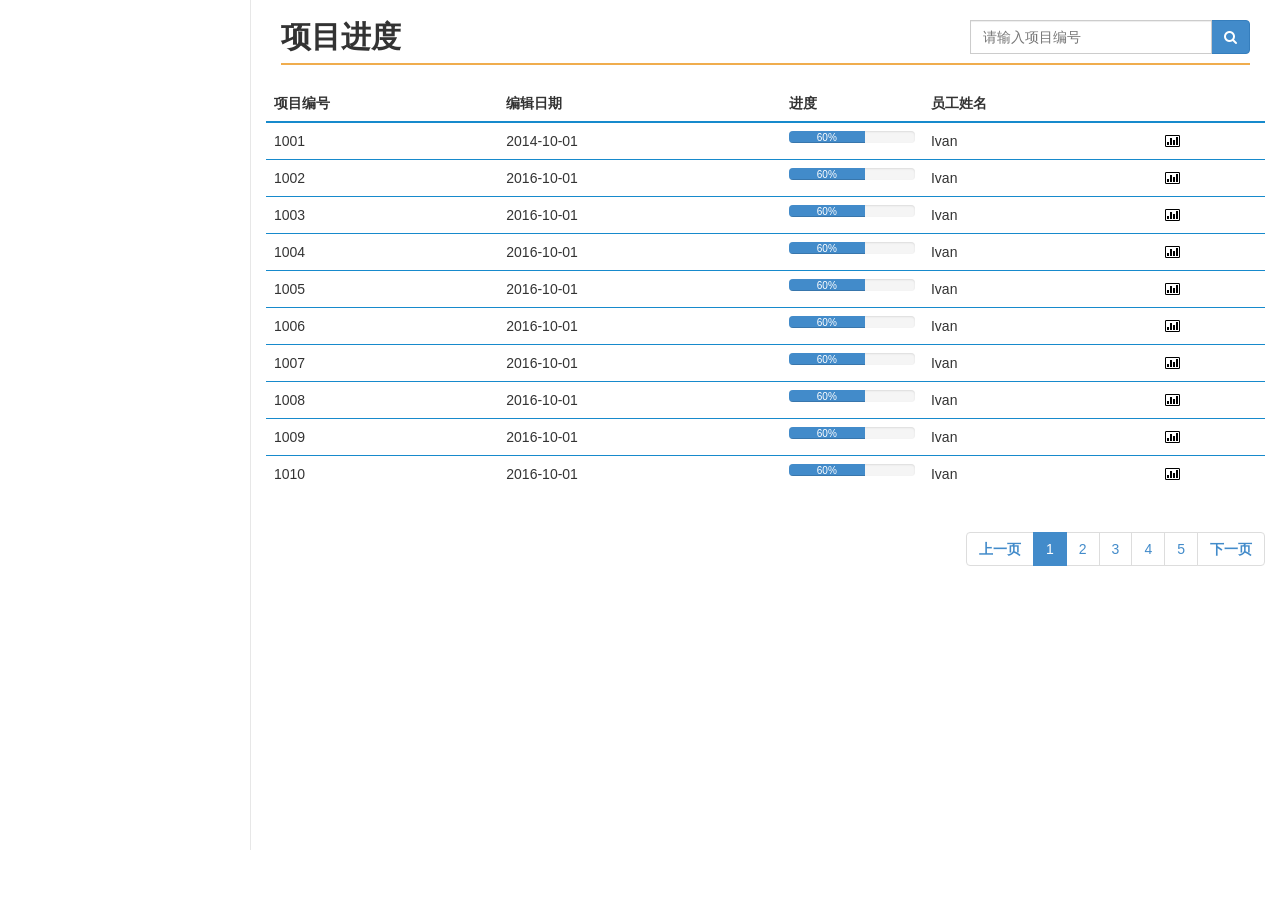
<file: src/main/webapp/page/proStatus.html>
<!DOCTYPE html>
<html>
<head>
<link href="../page_css/bootstrap.min.css" rel="stylesheet">

    <!-- MetisMenu CSS -->
    <link href="../page_css/plugins/metisMenu/metisMenu.min.css" rel="stylesheet">

    <!-- Timeline CSS -->
    <link href="../page_css/plugins/timeline.css" rel="stylesheet">

    <!-- Custom CSS -->
    <link href="../page_css/sb-admin-2.css" rel="stylesheet">
    
    <!-- Custom Fonts -->
    <link href="../font-awesome-4.1.0/css/font-awesome.min.css" rel="stylesheet" type="text/css">
 	<link href="../page_css/exam.css"  rel="stylesheet">
 	<link href="../page_css/theme.css" rel="stylesheet">
 	<!-- HTML5 Shim and Respond.js IE8 support of HTML5 elements and media queries -->
    <!-- WARNING: Respond.js doesn't work if you view the page via file:// -->
    <!--[if lt IE 9]>
        <script src="https://oss.maxcdn.com/libs/html5shiv/3.7.0/html5shiv.js"></script>
        <script src="https://oss.maxcdn.com/libs/respond.js/1.4.2/respond.min.js"></script>
    <![endif]-->
<meta charset="UTF-8">
<title>Insert title here</title>
</head>
<body> 

<div id="page-wrapper"> 
            <div class="row">
               <form role="form">
                <div class="col-lg-12">
                    <h2 class="page-header form-group input-group"><strong>项目进度</strong>
                    	<input type="text" class="form-control" placeholder="请输入项目编号">
                   	 <span class="input-group-btn">
                        <button class="btn btn-default btn-primary" type="button"><i class="fa fa-search"></i>
                        </button>
                    </span>
                    </h2>
                </div>
            </form>
                <!-- /.col-lg-12 -->
            </div>
            <div class="row">
				<div class="table-responsive">
            <table class="table table-hover">
              <thead >
                <tr>
                  <th>项目编号</th>
                  <th>编辑日期</th>
                  <th>进度</th>
                  <th>员工姓名</th>
                  <th></th>
                </tr>
              </thead>
              <tbody>
                <tr>
                  <td>1001</td>
                  <td>2014-10-01</td>
                  <td>
                  	<div class="progress">
	        		  <div class="progress-bar" role="progressbar" aria-valuenow="60" aria-valuemin="0" aria-valuemax="100" style="width: 60%;">
	        		  <span class="sr-only">60% Complete</span>60%</div>
        		 	</div>
                  </td>
                   <td>Ivan</td>
                   <td><a id="write" href="../page/proStatusDetail.html" target="_blank"><i class="fa fa-bar-chart-o fa-fw" style="color: rgb(0, 0, 0);"></i></a></td>
                </tr>
                <tr>
                  <td>1002</td>
                  <td>2016-10-01</td>
                  <td>
                  	<div class="progress">
	        		  <div class="progress-bar" role="progressbar" aria-valuenow="60" aria-valuemin="0" aria-valuemax="100" style="width: 60%;">
	        		  <span class="sr-only">60% Complete</span>60%</div>
        		 	</div>
                  </td>
                  <td>Ivan</td>
                  <td><a id="write" href="#"><i class="fa fa-bar-chart-o fa-fw" style="color: rgb(0, 0, 0);"></i></a></td>
                </tr>
                 <tr>
                  <td>1003</td>
                  <td>2016-10-01</td>
                  <td>
                  	<div class="progress">
	        		  <div class="progress-bar" role="progressbar" aria-valuenow="60" aria-valuemin="0" aria-valuemax="100" style="width: 60%;">
	        		  <span class="sr-only">60% Complete</span>60%</div>
        		 	</div>
                  </td>
                  <td>Ivan</td>
                  <td><a id="write" href="#"><i class="fa fa-bar-chart-o fa-fw" style="color: rgb(0, 0, 0);"></i></a></td>
                </tr>
                 <tr>
                  <td>1004</td>
                  <td>2016-10-01</td>
                  <td>
                  	<div class="progress">
	        		  <div class="progress-bar" role="progressbar" aria-valuenow="60" aria-valuemin="0" aria-valuemax="100" style="width: 60%;">
	        		  <span class="sr-only">60% Complete</span>60%</div>
        		 	</div>
                  </td>
                  <td>Ivan</td>
                  <td><a id="write" href="#"><i class="fa fa-bar-chart-o fa-fw" style="color: rgb(0, 0, 0);"></i></a></td>
                </tr>
                 <tr>
                  <td>1005</td>
                  <td>2016-10-01</td>
                  <td>
                  	<div class="progress">
	        		  <div class="progress-bar" role="progressbar" aria-valuenow="60" aria-valuemin="0" aria-valuemax="100" style="width: 60%;">
	        		  <span class="sr-only">60% Complete</span>60%</div>
        		 	</div>
                  </td>
                  <td>Ivan</td>
                  <td><a id="write" href="#"><i class="fa fa-bar-chart-o fa-fw" style="color: rgb(0, 0, 0);"></i></a></td>
                </tr>
                 <tr>
                  <td>1006</td>
                  <td>2016-10-01</td>
                  <td>
                  	<div class="progress">
	        		  <div class="progress-bar" role="progressbar" aria-valuenow="60" aria-valuemin="0" aria-valuemax="100" style="width: 60%;">
	        		  <span class="sr-only">60% Complete</span>60%</div>
        		 	</div>
                  </td>
                  <td>Ivan</td>
                  <td><a id="write" href="#"><i class="fa fa-bar-chart-o fa-fw" style="color: rgb(0, 0, 0);"></i></a></td>
                </tr>
                <tr>
                  <td>1007</td>
                  <td>2016-10-01</td>
                  <td>
                  	<div class="progress">
	        		  <div class="progress-bar" role="progressbar" aria-valuenow="60" aria-valuemin="0" aria-valuemax="100" style="width: 60%;">
	        		  <span class="sr-only">60% Complete</span>60%</div>
        		 	</div>
                  </td>
                  <td>Ivan</td>
                  <td><a id="write" href="#"><i class="fa fa-bar-chart-o fa-fw" style="color: rgb(0, 0, 0);"></i></a></td>
                </tr>
                <tr>
                  <td>1008</td>
                  <td>2016-10-01</td>
                  <td>
                  	<div class="progress">
	        		  <div class="progress-bar" role="progressbar" aria-valuenow="60" aria-valuemin="0" aria-valuemax="100" style="width: 60%;">
	        		  <span class="sr-only">60% Complete</span>60%</div>
        		 	</div>
                  </td>
                  <td>Ivan</td>
                  <td><a id="write" href="#"><i class="fa fa-bar-chart-o fa-fw" style="color: rgb(0, 0, 0);"></i></a></td>
                </tr>
                <tr>
                  <td>1009</td>
                  <td>2016-10-01</td>
                  <td>
                  	<div class="progress">
	        		  <div class="progress-bar" role="progressbar" aria-valuenow="60" aria-valuemin="0" aria-valuemax="100" style="width: 60%;">
	        		  <span class="sr-only">60% Complete</span>60%</div>
        		 	</div>
                  </td>
                  <td>Ivan</td>
                  <td><a id="write" href="#"><i class="fa fa-bar-chart-o fa-fw" style="color: rgb(0, 0, 0);"></i></a></td>
                </tr>
                 <tr>
                  <td>1010</td>
                  <td>2016-10-01</td>
                  <td>
                  	<div class="progress">
	        		  <div class="progress-bar" role="progressbar" aria-valuenow="60" aria-valuemin="0" aria-valuemax="100" style="width: 60%;">
	        		  <span class="sr-only">60% Complete</span>60%</div>
        		 	</div>
                  </td>
                  <td>Ivan</td> 
                  <td><a id="write" href="#"><i class="fa fa-bar-chart-o fa-fw" style="color: rgb(0, 0, 0);"></i></a></td>                
                </tr>
              </tbody>
            </table>
            <div  class="pull-right">
				<ul class="pagination">
					<li>
						<a href="#"><strong>上一页</strong></a>
					</li>
					<li class="active">
						<a href="#">1</a>
					</li>
					<li>
						<a href="#">2</a>
					</li>
					<li>
						<a href="#">3</a>
					</li>
					<li>
						<a href="#">4</a>
					</li>
					<li>
						<a href="#">5</a>
					</li>
					<li>
						<a href="#"><strong>下一页</strong></a>
					</li>
				</ul>
			</div>
          </div>
        </div>
        <!-- /#page-wrapper -->
 </div> 

<script src="../page_js/jquery-1.11.0.js"></script>

    <!-- Bootstrap Core JavaScript -->
    <script src="../page_js/bootstrap.min.js"></script>

    <!-- Metis Menu Plugin JavaScript -->
    <script src="../page_js/plugins/metisMenu/metisMenu.min.js"></script>

    <!-- Custom Theme JavaScript -->
    <script src="../page_js/sb-admin-2.js"></script>
    
    <script type="text/javascript">
	    $(document).ready(function(){
	    	
	    	
	    	
	    	$(".pagination li ").click(function(){
    		  $(this).addClass('active')
    	        .siblings().removeClass('active');
    	  	});
	    	
	    	
	    	
	    });
	    	
    </script>
</body>
</html>
</file>
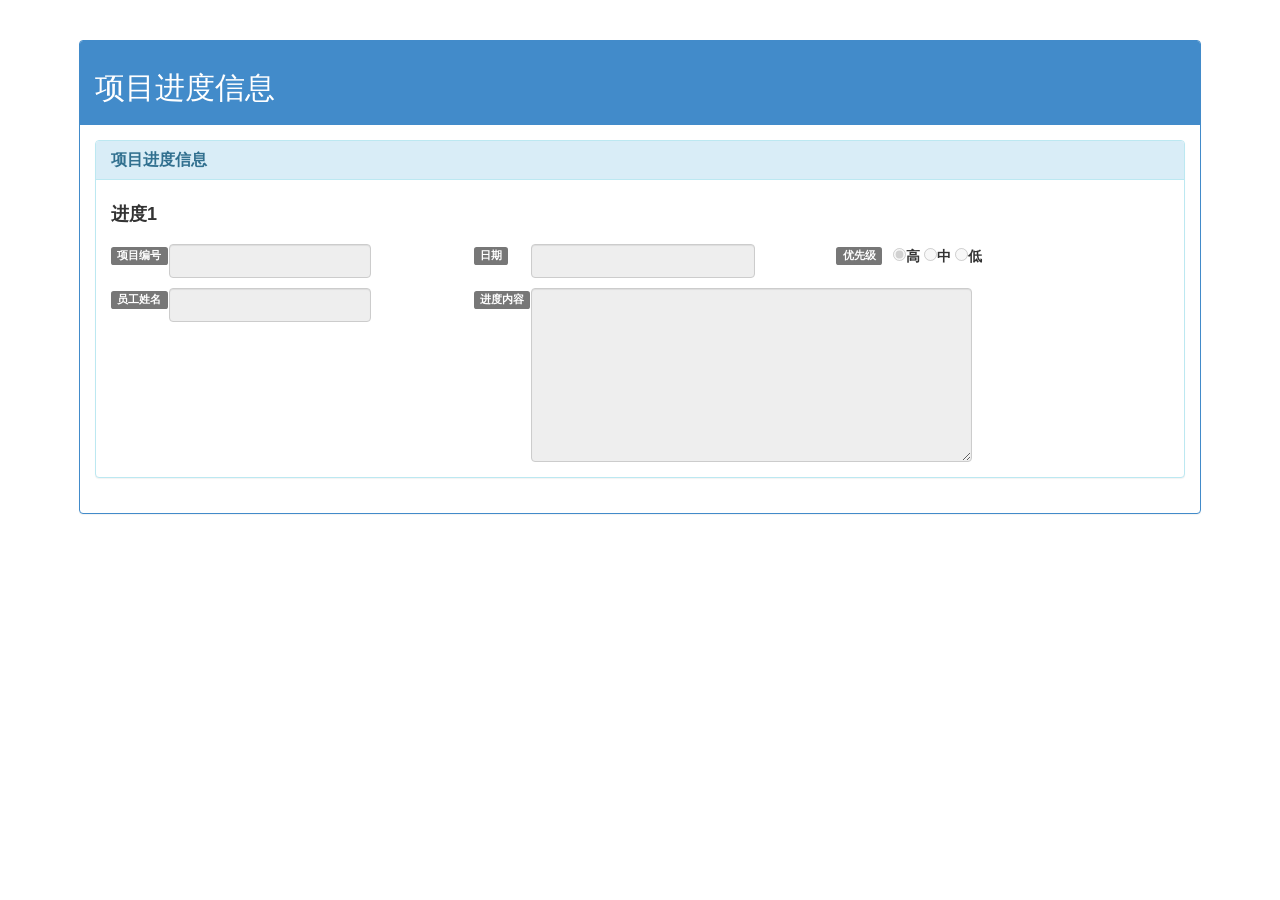
<file: src/main/webapp/page/proStatusDetail.html>
<!DOCTYPE html>
<html>
<head>
<link href="../page_css/bootstrap.min.css" rel="stylesheet">

    <!-- MetisMenu CSS -->
    <link href="../page_css/plugins/metisMenu/metisMenu.min.css" rel="stylesheet">

    <!-- Timeline CSS -->
    <link href="../page_css/plugins/timeline.css" rel="stylesheet">

    <!-- Custom CSS -->
    <link href="../page_css/sb-admin-2.css" rel="stylesheet">
    
    <!-- Custom Fonts -->
    <link href="../font-awesome-4.1.0/css/font-awesome.min.css" rel="stylesheet" type="text/css">
 	<link href="../page_css/exam.css"  rel="stylesheet">
 	<!-- HTML5 Shim and Respond.js IE8 support of HTML5 elements and media queries -->
    <!-- WARNING: Respond.js doesn't work if you view the page via file:// -->
    <!--[if lt IE 9]>
        <script src="https://oss.maxcdn.com/libs/html5shiv/3.7.0/html5shiv.js"></script>
        <script src="https://oss.maxcdn.com/libs/respond.js/1.4.2/respond.min.js"></script>
    <![endif]-->
<meta charset="UTF-8">
<title>项目进度信息</title>
</head>
<body>
<div class="container">

	<div class="row">
		<div class="col-lg-12">
                    <div class="panel panel-default panel-primary">
                        <div class="panel-heading">
                            	<h2>项目进度信息</h2>
                        </div>
                        <div class="panel-body">
                        	<div class="panel panel-default panel-info">
                        			<div class="panel-heading ">
                                        <h3 class="panel-title">
                                            	<strong>项目进度信息</strong>
                                        </h3>
                                    </div>
                                    <div class="panel-body">
                                    	<div id="projectStatusDiv">
		                                        <div class="row">
		                                        	<div class="col-md-12">
														<div class="pull-left"><h4><strong>进度1</strong></h4></div>
		                                        	</div>
		                                        </div>
												<div class="row row-margin">
	                                        		<div class="col-md-4 col-sm-12 col-xs-12">
	                                        			<div class="pull-left"><span class="label label-default">项目编号 </span></div>
	                                        			<div class="pull-left"><input type="text" class="form-control" disabled></div>
	                                        		</div>
	                                        		<div class="col-md-4 col-sm-12 col-xs-12">
	                                        			<div class="pull-left"><span class="label label-default" >日期 </span></div>
	                                        			<div class="pull-left"><input type="text" class="form-control" style="margin-left:23px" disabled></div>
	                                        		</div>
	                                        		<div class="col-md-4 col-sm-12 col-xs-12">
	                                        			<div class="pull-left"><span class="label label-default" >优先级 </span></div>
	                                        			<div class="pull-left radio-margin">
	                                        				<label><input type="radio" name="optionsRadios12" id="optionsRadios12" value="option12" checked disabled>高  </label>
		                                                	<label><input type="radio" name="optionsRadios13" id="optionsRadios13" value="option13" disabled>中 </label>
		                                            		<label><input type="radio" name="optionsRadios14" id="optionsRadios14" value="option14" disabled>低 </label>
                                        				</div>
	                                        		</div>
	                                        	</div>
	                                        	<div class="row row-margin">
	                                        		<div class="col-md-4 col-sm-12 col-xs-12">
	                                        			<div class="pull-left"><span class="label label-default">员工姓名 </span></div>
	                                        			<div class="pull-left"><input type="text" class="form-control" disabled></div>
	                                        		</div>
	                                        		<div class="col-md-4 col-sm-12 col-xs-12">
	                                        			<div class="pull-left"><span class="label label-default">进度内容 </span></div>
	                                        			<div class="pull-left">
	                                        				<textarea class="form-control" rows="8" disabled></textarea>
	                                        			</div>
	                                        		</div>
	                                        	</div>
                                        	</div>
                                    </div>
                        	</div>
                        </div>
                    </div>
        </div>
    </div>
</div>


<script src="../page_js/jquery-1.11.0.js"></script>

    <!-- Bootstrap Core JavaScript -->
    <script src="../page_js/bootstrap.min.js"></script>

    <!-- Metis Menu Plugin JavaScript -->
    <script src="../page_js/plugins/metisMenu/metisMenu.min.js"></script>

    <!-- Custom Theme JavaScript -->
    <script src="../page_js/sb-admin-2.js"></script>

</body>
</html>
</file>
<file: src/main/webapp/page_css/plugins/timeline.css>
.timeline {
    position: relative;
    padding: 20px 0 20px;
    list-style: none;
}

.timeline:before {
    content: " ";
    position: absolute;
    top: 0;
    bottom: 0;
    left: 50%;
    width: 3px;
    margin-left: -1.5px;
    background-color: #eeeeee;
}

.timeline > li {
    position: relative;
    margin-bottom: 20px;
}

.timeline > li:before,
.timeline > li:after {
    content: " ";
    display: table;
}

.timeline > li:after {
    clear: both;
}

.timeline > li:before,
.timeline > li:after {
    content: " ";
    display: table;
}

.timeline > li:after {
    clear: both;
}

.timeline > li > .timeline-panel {
    float: left;
    position: relative;
    width: 46%;
    padding: 20px;
    border: 1px solid #d4d4d4;
    border-radius: 2px;
    -webkit-box-shadow: 0 1px 6px rgba(0,0,0,0.175);
    box-shadow: 0 1px 6px rgba(0,0,0,0.175);
}

.timeline > li > .timeline-panel:before {
    content: " ";
    display: inline-block;
    position: absolute;
    top: 26px;
    right: -15px;
    border-top: 15px solid transparent;
    border-right: 0 solid #ccc;
    border-bottom: 15px solid transparent;
    border-left: 15px solid #ccc;
}

.timeline > li > .timeline-panel:after {
    content: " ";
    display: inline-block;
    position: absolute;
    top: 27px;
    right: -14px;
    border-top: 14px solid transparent;
    border-right: 0 solid #fff;
    border-bottom: 14px solid transparent;
    border-left: 14px solid #fff;
}

.timeline > li > .timeline-badge {
    z-index: 100;
    position: absolute;
    top: 16px;
    left: 50%;
    width: 50px;
    height: 50px;
    margin-left: -25px;
    border-radius: 50% 50% 50% 50%;
    text-align: center;
    font-size: 1.4em;
    line-height: 50px;
    color: #fff;
    background-color: #999999;
}

.timeline > li.timeline-inverted > .timeline-panel {
    float: right;
}

.timeline > li.timeline-inverted > .timeline-panel:before {
    right: auto;
    left: -15px;
    border-right-width: 15px;
    border-left-width: 0;
}

.timeline > li.timeline-inverted > .timeline-panel:after {
    right: auto;
    left: -14px;
    border-right-width: 14px;
    border-left-width: 0;
}

.timeline-badge.primary {
    background-color: #2e6da4 !important;
}

.timeline-badge.success {
    background-color: #3f903f !important;
}

.timeline-badge.warning {
    background-color: #f0ad4e !important;
}

.timeline-badge.danger {
    background-color: #d9534f !important;
}

.timeline-badge.info {
    background-color: #5bc0de !important;
}

.timeline-title {
    margin-top: 0;
    color: inherit;
}

.timeline-body > p,
.timeline-body > ul {
    margin-bottom: 0;
}

.timeline-body > p + p {
    margin-top: 5px;
}

@media(max-width:767px) {
    ul.timeline:before {
        left: 40px;
    }

    ul.timeline > li > .timeline-panel {
        width: calc(100% - 90px);
        width: -moz-calc(100% - 90px);
        width: -webkit-calc(100% - 90px);
    }

    ul.timeline > li > .timeline-badge {
        top: 16px;
        left: 15px;
        margin-left: 0;
    }

    ul.timeline > li > .timeline-panel {
        float: right;
    }

    ul.timeline > li > .timeline-panel:before {
        right: auto;
        left: -15px;
        border-right-width: 15px;
        border-left-width: 0;
    }

    ul.timeline > li > .timeline-panel:after {
        right: auto;
        left: -14px;
        border-right-width: 14px;
        border-left-width: 0;
    }
}
</file>
<file: src/main/webapp/page_css/exam.css>
.right-box-margin{
	margin-right:5%;
}

.navbar-nav-left{
	margin-left:1.1%;
}

.navbrand-font{
	font-size:140%;
	color:#ffffff;
}

.fa-envelope-color{
	color:#d9534f;
}

.fa-bell-color{
	color:#f0ad4e;
}

.sidebar-color{
	color:red;
}

.navbar-default-li-a{
	color:#ffffff;
}

.navbar-default-color{
	background-color:#178acc;
}

.navbar-default .navbar-nav>li>a {
	color: #ffffff;
}

a {
	color: #ffffff;
	text-decoration: none;
}

.nav>li>a {
	position: relative;
	display: block;
	padding: 14px 15px;
}

.badge{
	color:#fff;
	background-color:#d9534f;
}


.sidebar ul li.active {
	background-color: #5cb85c;
}


.navbar-default .navbar-nav>.active>a, .navbar-default .navbar-nav>.active>a:hover, .navbar-default .navbar-nav>.active>a:focus {
	color: #555;
	background-color: #ffffff;
}

.nav>li>a:hover, .nav>li>a:focus {
	text-decoration: none;
	background-color: #7EC0EE;
}

.sidebar ul li {
	border-bottom: 2px solid #e7e7e7;
}

.sidebar {
	z-index: 1;
	position: absolute;
	width: 250px;
	margin-top: 57px;
}

.nav>li>a {
	position: relative;
	display: block;
	padding: 18px 15px;
}

.page-header {
	padding-bottom: 9px;
	margin: 20px 0 20px;
	border-bottom: 2px solid #f0ad4e;
}
.table-hover>tbody>tr:hover>td, .table-hover>tbody>tr:hover>th {
	background-color: #f0ad4e;
}

.table>thead>tr>th {
	vertical-align: bottom;
	border-bottom: 2px solid #178acc;
}

.table>thead>tr>th, .table>tbody>tr>th, .table>tfoot>tr>th, .table>thead>tr>td, .table>tbody>tr>td, .table>tfoot>tr>td {
	padding: 8px;
	line-height: 1.42857143;
	vertical-align: top;
	border-top: 1px solid #178acc;
}

.sidebar-badge-margin{
	margin-left:5%;
}

.red-color{
	color:#d9534f;
}

.input-group .form-control {
	position: relative;
	z-index: 2;
	float: right;
	width: 26%;
	margin-bottom: 0;	
}

.form-control{
	margin-left:1px;
}

.container{
	margin-top:40px;
	width:90%;
}

.panel_a{
	float:right;
}

.form-control_detail{
	width:50%;
	height:28px;
}

.row-margin{
	margin-top:10px;
}

select.form-control{
	width:116px;
}

.radio-margin{
	margin-left:11px; 
}

textarea.form-control{
	width:212%;
}

.col-3-from-control{
	width:123px;
}
</file>
<file: src/main/webapp/page_css/theme.css>
.theme-dropdown .dropdown-menu {
  position: static;
  display: block;
  margin-bottom: 20px;
}

.theme-showcase > p > .btn {
  margin: 5px 0;
}

.theme-showcase .navbar .container {
  width: auto;
}

.progress{
	height:12px;
	margin-bottom:0px;
}

.progress-bar{
	font-size: 10px;
	line-height: 13px;
}
</file>
<file: src/main/webapp/page_css/plugins/metisMenu/metisMenu.min.css>
.arrow{float:right}.glyphicon.arrow:before{content:"\e079"}.active>a>.glyphicon.arrow:before{content:"\e114"}.fa.arrow:before{content:"\f104"}.active>a>.fa.arrow:before{content:"\f107"}.plus-times{float:right}.fa.plus-times:before{content:"\f067"}.active>a>.fa.plus-times{filter:progid:DXImageTransform.Microsoft.BasicImage(rotation=1);-webkit-transform:rotate(45deg);-moz-transform:rotate(45deg);-ms-transform:rotate(45deg);-o-transform:rotate(45deg);transform:rotate(45deg)}.plus-minus{float:right}.fa.plus-minus:before{content:"\f067"}.active>a>.fa.plus-minus:before{content:"\f068"}
</file>
<file: src/main/webapp/page_css/sb-admin-2.css>
/*!
 * Start Bootstrap - SB Admin 2 Bootstrap Admin Theme (http://startbootstrap.com)
 * Code licensed under the Apache License v2.0.
 * For details, see http://www.apache.org/licenses/LICENSE-2.0.
 */

body {
    background-color: #fff;
}

#wrapper {
    width: 100%;
}

#page-wrapper {
    padding: 0 15px;
    min-height: 568px;
    background-color: #fff;
}

@media(min-width:768px) {
    #page-wrapper {
        position: inherit;
        margin: 0 0 0 250px;
        padding: 0 30px;
        border-left: 1px solid #e7e7e7;
    }
}

.navbar-top-links li {
    display: inline-block;
}

.navbar-top-links li:last-child {
    margin-right: 15px;
}

.navbar-top-links li a {
    padding: 15px;
    min-height: 50px;
}

.navbar-top-links .dropdown-menu li {
    display: block;
}

.navbar-top-links .dropdown-menu li:last-child {
    margin-right: 0;
}

.navbar-top-links .dropdown-menu li a {
    padding: 3px 20px;
    min-height: 0;
}

.navbar-top-links .dropdown-menu li a div {
    white-space: normal;
}

.navbar-top-links .dropdown-messages,
.navbar-top-links .dropdown-tasks,
.navbar-top-links .dropdown-alerts {
    width: 310px;
    min-width: 0;
}

.navbar-top-links .dropdown-messages {
    margin-left: 5px;
}

.navbar-top-links .dropdown-tasks {
    margin-left: -59px;
}

.navbar-top-links .dropdown-alerts {
    margin-left: -123px;
}

.navbar-top-links .dropdown-user {
    right: 0;
    left: auto;
}

.sidebar .sidebar-nav.navbar-collapse {
    padding-right: 0;
    padding-left: 0;
}

.sidebar .sidebar-search {
    padding: 15px;
}

.sidebar ul li {
    border-bottom: 1px solid #e7e7e7;
}



.sidebar .arrow {
    float: right;
}

.sidebar .fa.arrow:before {
    content: "\f104";
}

.sidebar .active>a>.fa.arrow:before {
    content: "\f107";
}

.sidebar .nav-second-level li,
.sidebar .nav-third-level li {
    border-bottom: 0!important;
}

.sidebar .nav-second-level li a {
    padding-left: 37px;
}

.sidebar .nav-third-level li a {
    padding-left: 52px;
}

@media(min-width:768px) {
    .sidebar {
        z-index: 1;
        position: absolute;
        width: 250px;
        margin-top: 51px;
    }

    .navbar-top-links .dropdown-messages,
    .navbar-top-links .dropdown-tasks,
    .navbar-top-links .dropdown-alerts {
        margin-left: auto;
    }
}

.btn-outline {
    color: inherit;
    background-color: transparent;
    transition: all .5s;
}

.btn-primary.btn-outline {
    color: #428bca;
}

.btn-success.btn-outline {
    color: #5cb85c;
}

.btn-info.btn-outline {
    color: #5bc0de;
}

.btn-warning.btn-outline {
    color: #f0ad4e;
}

.btn-danger.btn-outline {
    color: #d9534f;
}

.btn-primary.btn-outline:hover,
.btn-success.btn-outline:hover,
.btn-info.btn-outline:hover,
.btn-warning.btn-outline:hover,
.btn-danger.btn-outline:hover {
    color: #fff;
}

.chat {
    margin: 0;
    padding: 0;
    list-style: none;
}

.chat li {
    margin-bottom: 10px;
    padding-bottom: 5px;
    border-bottom: 1px dotted #999;
}

.chat li.left .chat-body {
    margin-left: 60px;
}

.chat li.right .chat-body {
    margin-right: 60px;
}

.chat li .chat-body p {
    margin: 0;
}

.panel .slidedown .glyphicon,
.chat .glyphicon {
    margin-right: 5px;
}

.chat-panel .panel-body {
    height: 350px;
    overflow-y: scroll;
}

.login-panel {
    margin-top: 25%;
}

.flot-chart {
    display: block;
    height: 400px;
}

.flot-chart-content {
    width: 100%;
    height: 100%;
}

table.dataTable thead .sorting,
table.dataTable thead .sorting_asc,
table.dataTable thead .sorting_desc,
table.dataTable thead .sorting_asc_disabled,
table.dataTable thead .sorting_desc_disabled {
    background: 0 0;
}

table.dataTable thead .sorting_asc:after {
    content: "\f0de";
    float: right;
    font-family: fontawesome;
}

table.dataTable thead .sorting_desc:after {
    content: "\f0dd";
    float: right;
    font-family: fontawesome;
}

table.dataTable thead .sorting:after {
    content: "\f0dc";
    float: right;
    font-family: fontawesome;
    color: rgba(50,50,50,.5);
}

.btn-circle {
    width: 30px;
    height: 30px;
    padding: 6px 0;
    border-radius: 15px;
    text-align: center;
    font-size: 12px;
    line-height: 1.428571429;
}

.btn-circle.btn-lg {
    width: 50px;
    height: 50px;
    padding: 10px 16px;
    border-radius: 25px;
    font-size: 18px;
    line-height: 1.33;
}

.btn-circle.btn-xl {
    width: 70px;
    height: 70px;
    padding: 10px 16px;
    border-radius: 35px;
    font-size: 24px;
    line-height: 1.33;
}

.show-grid [class^=col-] {
    padding-top: 10px;
    padding-bottom: 10px;
    border: 1px solid #ddd;
    background-color: #eee!important;
}

.show-grid {
    margin: 15px 0;
}

.huge {
    font-size: 40px;
}

.panel-green {
    border-color: #5cb85c;
}

.panel-green .panel-heading {
    border-color: #5cb85c;
    color: #fff;
    background-color: #5cb85c;
}

.panel-green a {
    color: #5cb85c;
}

.panel-green a:hover {
    color: #3d8b3d;
}

.panel-red {
    border-color: #d9534f;
}

.panel-red .panel-heading {
    border-color: #d9534f;
    color: #fff;
    background-color: #d9534f;
}

.panel-red a {
    color: #d9534f;
}

.panel-red a:hover {
    color: #b52b27;
}

.panel-yellow {
    border-color: #f0ad4e;
}

.panel-yellow .panel-heading {
    border-color: #f0ad4e;
    color: #fff;
    background-color: #f0ad4e;
}

.panel-yellow a {
    color: #f0ad4e;
}

.panel-yellow a:hover {
    color: #df8a13;
}
</file>
